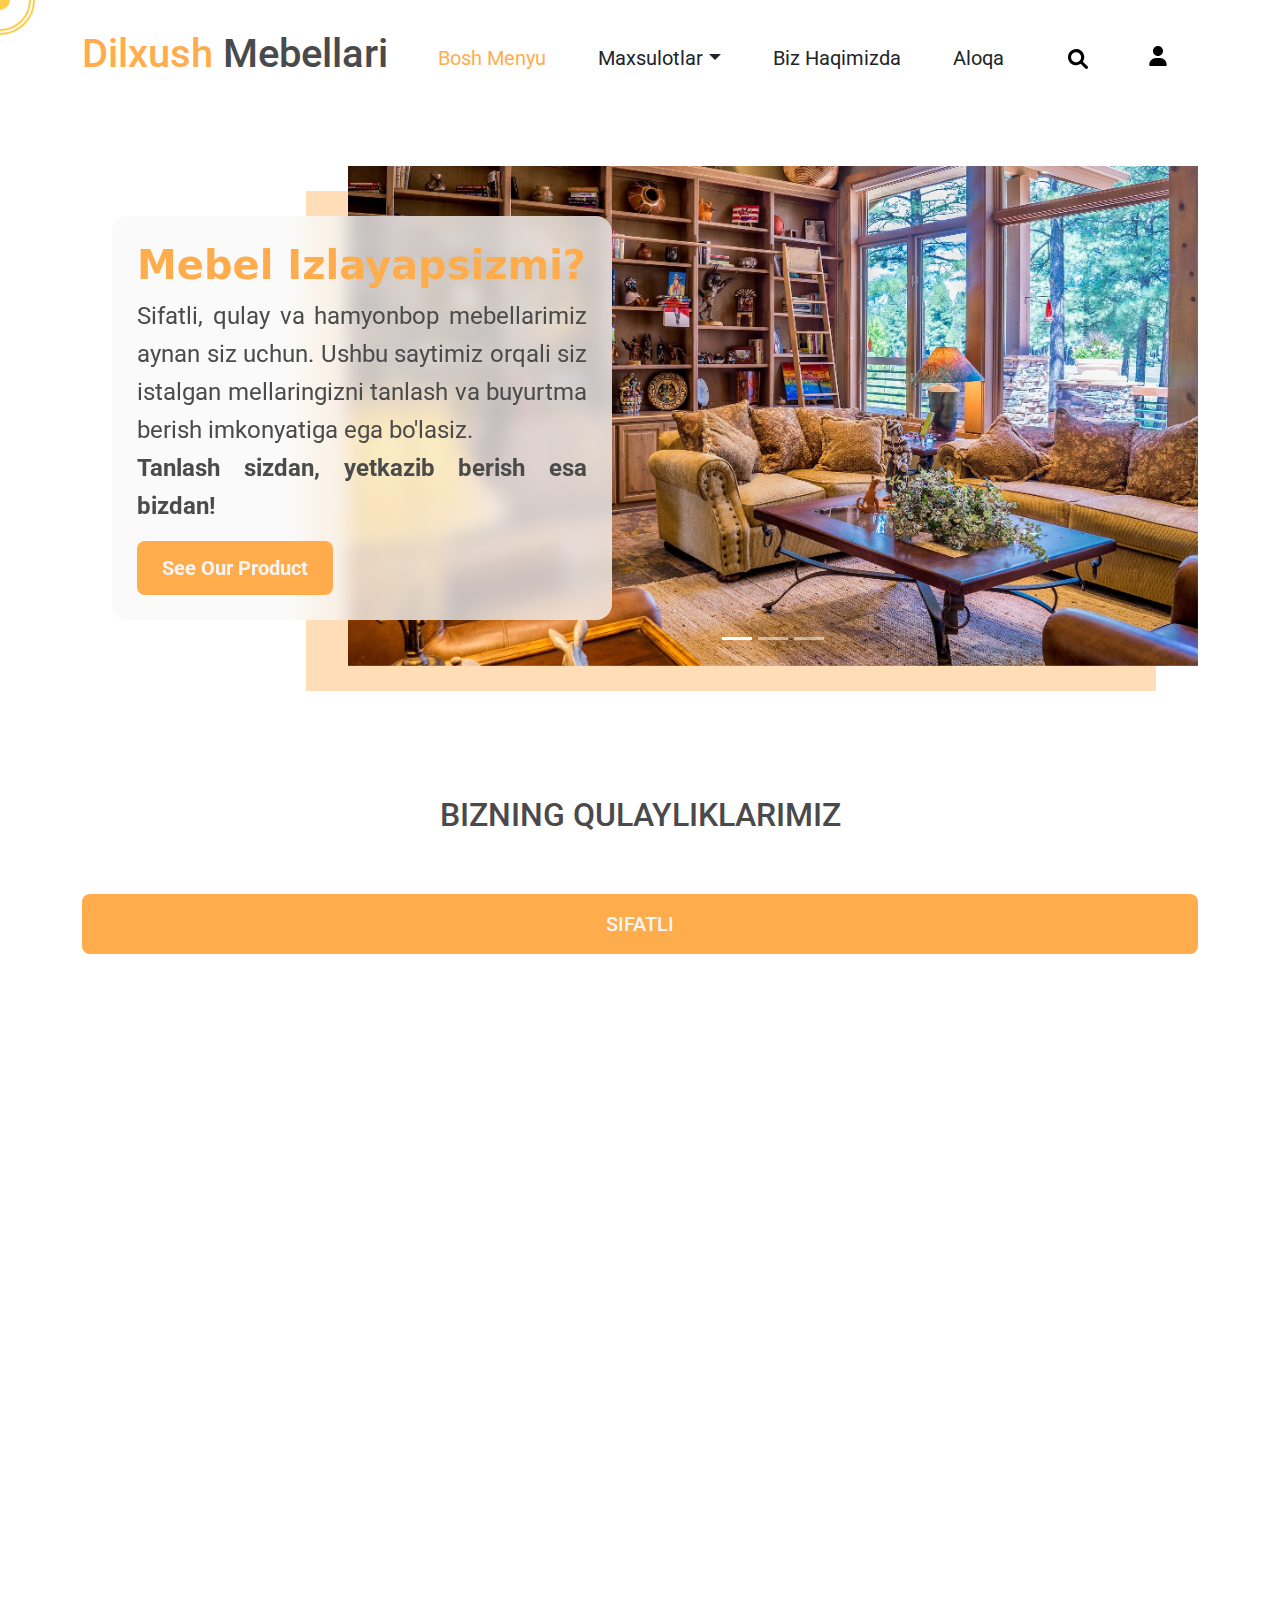
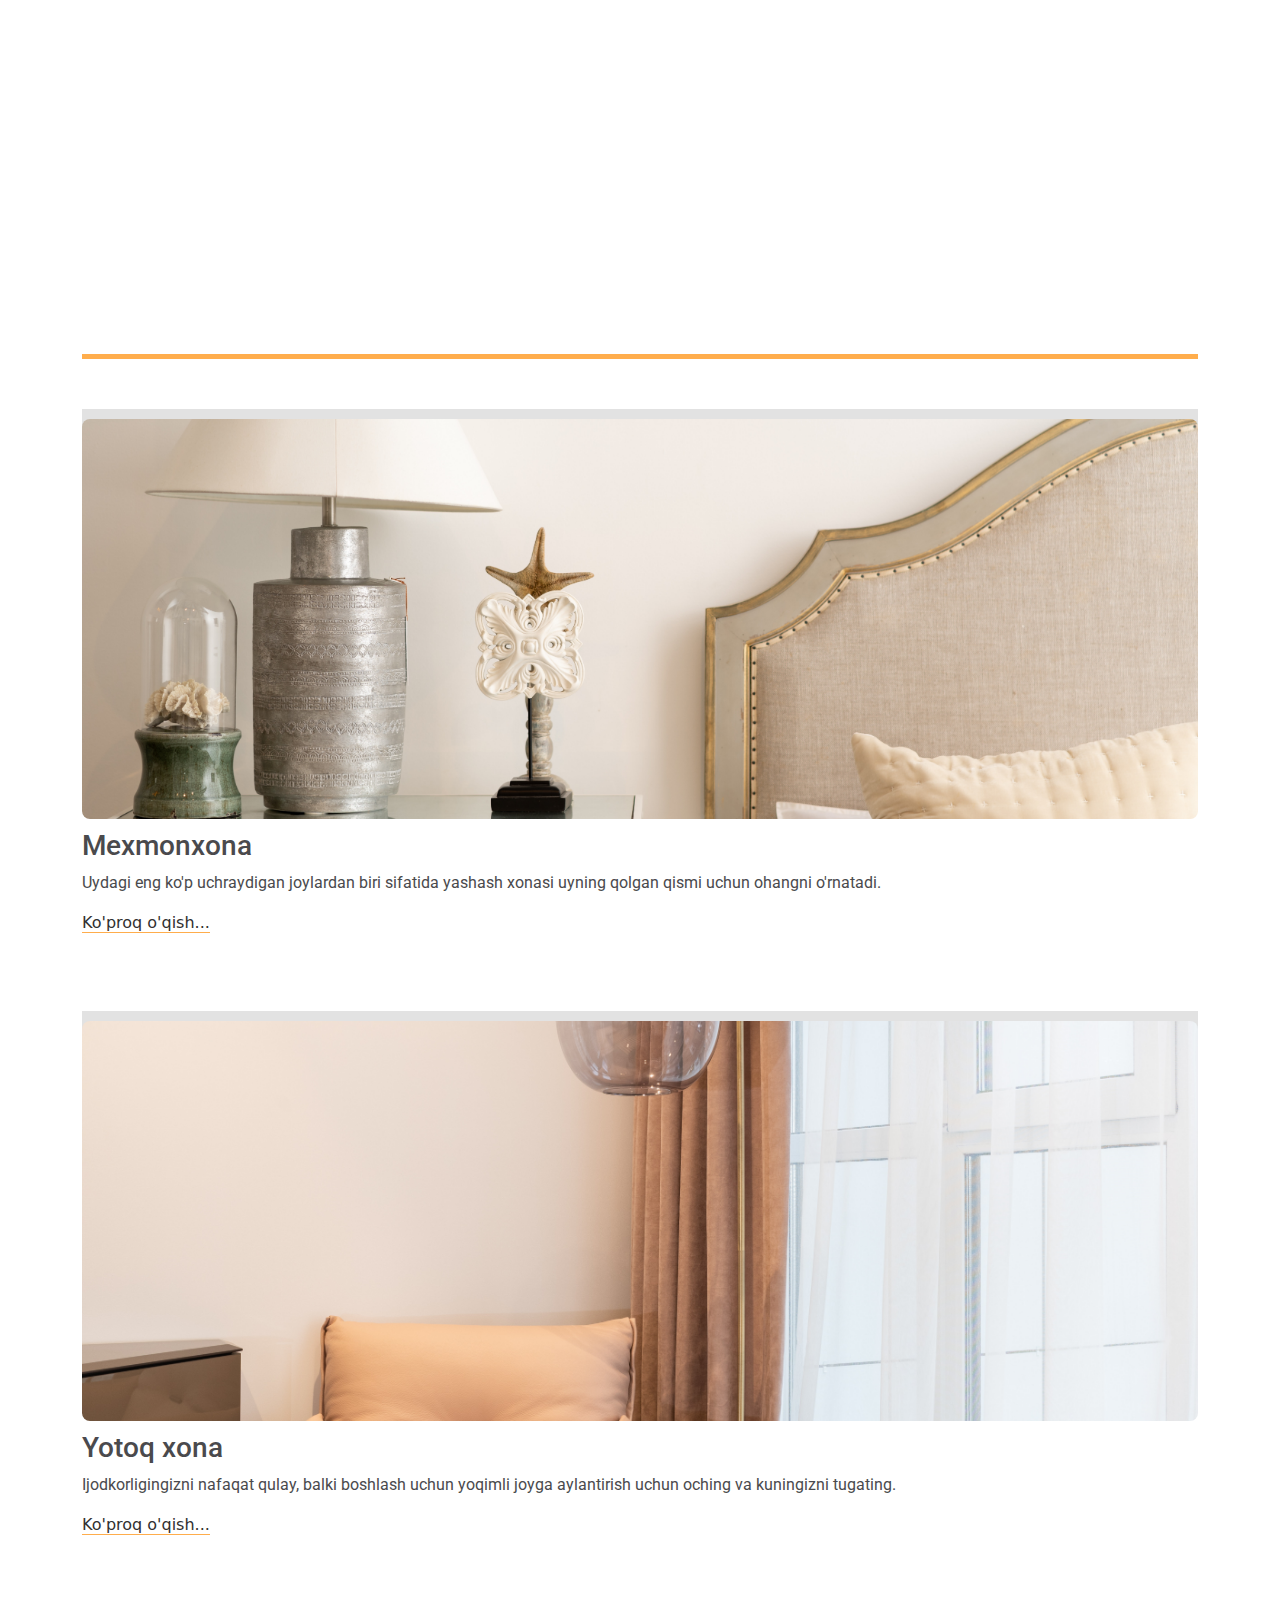
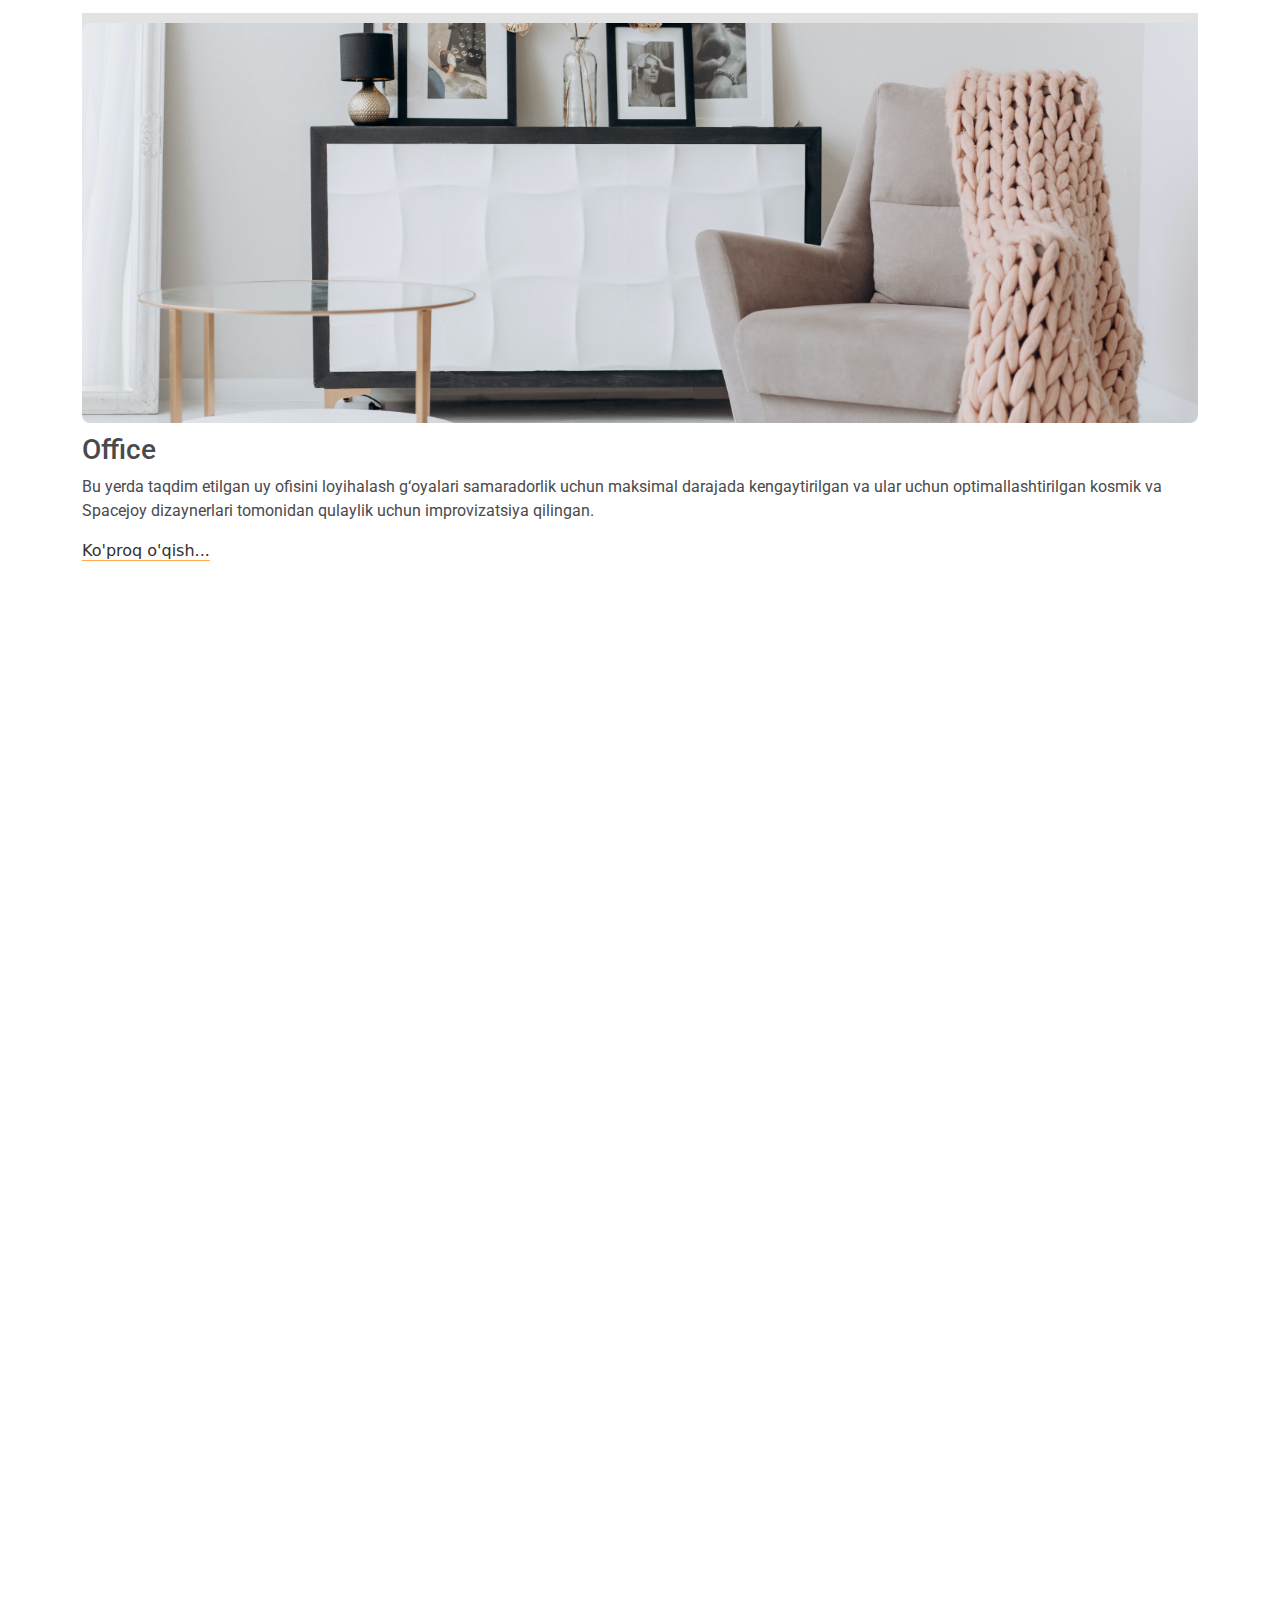
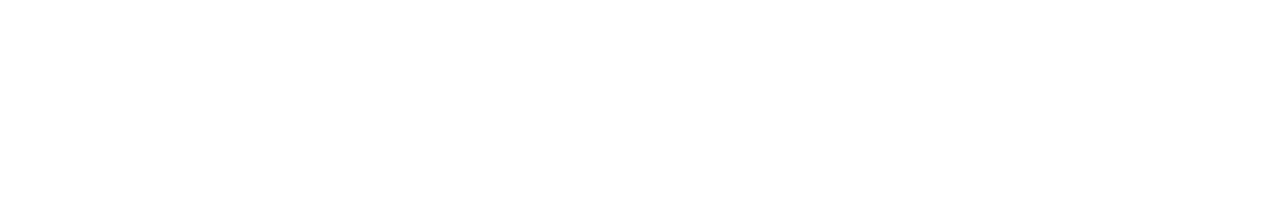
<file: index.html>
<!DOCTYPE html>
<html lang="en" translate="yes">

<head>
    <meta charset="UTF-8">
    <meta http-equiv="X-UA-Compatible" content="IE=edge">
    <meta name="viewport" content="width=device-width, initial-scale=1.0">
    <!-- MUALLIFLIK HUQUQI -->
    <meta name="author" content="AVANCODER & BSCODER">
    <!-- SAYT HAQIDA MA'LUMOT -->
    <meta name="description" content="uyingiz uchun premium turdagi mebellar! Arzon narxlarda...">
    <!-- KALIT SO'ZLAR (GOOGLEga qidiruv berganda manashu so'zlar orqali sayt chiqadi...) -->
    <meta name="keywords" content="mebellar,farniture,premium farnituries,arzon mebellar">
    <!-- SAYTNING TEMASI(Faqat telefonlar uchun ishlaydi!) -->
    <meta name="theme-color" content="#FFAD4C">
    <meta name="theme_color" content="#FFAD4C">
    <!-- FAVICON(SAYTNING LOGOSI) -->
    <link rel="shortcut icon" href="img/favicon.png" type="image/x-icon">

    <title>FARNITURE</title>
    <!-- CSS FILE -->
    <link rel="stylesheet" href="css/style.css">
    <!-- BOOTSTRAP 5 -->
    <link rel="stylesheet" href="css/bootstrap.min.css">
    <!-- ANIMATION-VIEW -->
    <link rel="stylesheet" href="animation/animate.css">
    <script src="animation/wow.min.js"></script>
    <script>
        new WOW().init();
    </script>

</head>

<body>

    <!-- Cursor-start -->

    <div class="cursor"></div>
    <div class="cursor2"></div>

    <!-- Cursor-end -->

    <div class="container container-sm">

        <!-- NAVBAR-START -->

        <nav class="nav d-flex align-items-center justify-content-between">
            <div class="logo navbar-brand">
                <a href="index.html">
                    <h1><span>Dilxush</span> Mebellari</h1>
                </a>
            </div>

            <ul class="nav">
                <li class="nav-item"><a class="actived nav-link" href="index.html">Bosh Menyu</a></li>
                <li class="nav-item dropdown"><a class="nav-link text-dark dropdown-toggle" id="dropdownMenuButton1"
                        data-bs-toggle="dropdown" aria-expanded="false" href="#">Maxsulotlar</a>
                    <ul class="dropdown-menu">
                        <li><a class="dropdown-item" href="products/index.html#bads">Oshxona</a></li>
                        <li><a class="dropdown-item" href="products/index.html#chairs">Yotoqxona</a></li>
                        <li><a class="dropdown-item" href="products/index.html#lights">Mehmonxona</a></li>
                        <li><a class="dropdown-item" href="products/index.html#sofas">Office</a></li>
                    </ul>
                </li>
                <li class="nav-item"><a class="nav-link text-dark" href="about.html">Biz haqimizda</a></li>
                <li class="nav-item"><a class="nav-link text-dark" href="contact.html">Aloqa</a></li>
            </ul>

            <div class="icons d-flex">
                <a href="products/index.html"><img id="search" src="img/icons/search-icon.svg" alt="search"></a>
                <img id="user" src="img/icons/user-icon.svg" alt="user">
                <img id="mobileMenu" src="img/icons/menu.ico" alt="menu">
            </div>

        </nav>

        <!-- NAVBAR-END -->

        <!-- MOBILE-MENU-START -->

        <ul id="mobileMenu-list">
            <li><a class="actived" href="index.html">Bosh Menyu</a></li>

            <li class="dropdown"><a class="text-dark dropdown-toggle" id="dropdownMenuButton1" data-bs-toggle="dropdown"
                    aria-expanded="false" href="#">Maxsulotlar</a>
                <ul class="dropdown-menu">
                    <li><a class="dropdown-item" href="products/index.html">Oshxona</a></li>
                    <li><a class="dropdown-item" href="products/index.html">Yotoqxona</a></li>
                    <li><a class="dropdown-item" href="products/index.html">Mehmonxona</a></li>
                    <li><a class="dropdown-item" href="products/index.html">Office</a></li>
                </ul>
            </li>

            <li><a href="about.html">Biz Haqimizda</a></li>
            <li><a href="contact.html">Aloqa</a></li>
        </ul>

        <!-- MOBILE-MENU-END -->

        <!-- HOME-SECTION-START -->

        <section id="home">



            <div class="home-text wow animate__animated animate__backInLeft" data-wow-duration="2s">
                <h1>Mebel Izlayapsizmi?</h1>
                <p>Sifatli, qulay va hamyonbop mebellarimiz aynan siz uchun. Ushbu saytimiz orqali siz istalgan
                    mellaringizni tanlash va buyurtma berish imkonyatiga ega bo'lasiz. <br> <b>Tanlash sizdan, yetkazib berish esa bizdan!</b> </p>
                <button class="btn-global">See Our Product</button>
            </div>

            <div class="home-img wow animate__animated animate__bounceInRight" data-wow-duration="1s">

                <div id="carouselExampleIndicators" class="carousel slide" data-bs-ride="carousel">

                    <div class="square"></div>

                    <div class="carousel-indicators">
                        <button type="button" data-bs-target="#carouselExampleIndicators" data-bs-slide-to="0"
                            class="active" aria-current="true" aria-label="Slide 1"></button>
                        <button type="button" data-bs-target="#carouselExampleIndicators" data-bs-slide-to="1"
                            aria-label="Slide 2"></button>
                        <button type="button" data-bs-target="#carouselExampleIndicators" data-bs-slide-to="2"
                            aria-label="Slide 3"></button>

                    </div>
                    <div class="carousel-inner">
                        <div class="carousel-item active">
                            <img src="img/main-img-slide-2.jpg" class="d-block w-100" alt="...">
                        </div>
                        <div class="carousel-item">
                            <img src="img/main-img-slide-1.jpg" class="d-block w-100" alt="...">
                        </div>
                        <div class="carousel-item">
                            <img src="img/main-img-slide-3.jpg" class="d-block w-100" alt="...">
                        </div>

                    </div>



                </div>

            </div>

        </section>

        <!-- HOME-SECTION-END -->

        <!-- QUALITY-SECTION-START-->

        <section id="quality">

            <h2>BIZNING QULAYLIKLARIMIZ</h2>

            <div class="row">

                <div class="col-xxl-3 col-12 wow animate__animated animate__fadeInTopLeft">
                    <h3>SIFATLI</h3>
                </div>

                <div class="col-xxl-3 col-12 wow animate__animated animate__fadeInTopLeft">
                    <h3>HAMYONBOB</h3>
                </div>

                <div class="col-xxl-3 col-12 wow animate__animated animate__fadeInTopRight">
                    <h3>KAFOLATLI</h3>
                </div>

                <div class="col-xxl-3 col-12 wow animate__animated animate__fadeInTopRight">
                    <h3>CHEGIRMALI NARXLAR</h3>
                </div>

            </div>

        </section>

        <!-- QUALITY-SECTION-END -->


        <!-- CATEGORY-SECTION-START -->

        <section id="category">

            <div class="global wow animate__animated animate__zoomInLeft">
                <h1>Biz sizga taqdim etadigan ba'zi interyerlar</h1>
                <img src="img/category-main.jpg" alt="):">
            </div>

            <div class="line"></div>

            <div class="category">
                <div class="category-item">
                    <div class="img">
                        <img src="img/category/1.jpg" alt="):">
                    </div>
                    <div class="text">
                        <h3>Mexmonxona</h3>
                        <p>Uydagi eng ko'p uchraydigan joylardan biri sifatida yashash xonasi uyning qolgan qismi uchun
                            ohangni o'rnatadi.</p>
                        <a href="#">Ko'proq o'qish...</a>
                    </div>
                </div>

                <div class="category-item">
                    <div class="img">
                        <img src="img/category/2.jpg" alt="):">
                    </div>
                    <div class="text">
                        <h3>Yotoq xona</h3>
                        <p> Ijodkorligingizni nafaqat qulay, balki boshlash uchun yoqimli joyga aylantirish uchun oching
                            va kuningizni tugating. </p>
                        <a href="#">Ko'proq o'qish...</a>
                    </div>
                </div>

                <div class="category-item">
                    <div class="img">
                        <img src="img/category/3.jpg" alt="):">
                    </div>
                    <div class="text">
                        <h3>Office</h3>
                        <p>Bu yerda taqdim etilgan uy ofisini loyihalash g‘oyalari samaradorlik uchun maksimal darajada
                            kengaytirilgan va ular uchun optimallashtirilgan
                            kosmik va Spacejoy dizaynerlari tomonidan qulaylik uchun improvizatsiya qilingan.</p>
                        <a href="#">Ko'proq o'qish...</a>
                    </div>
                </div>


            </div>

        </section>

        <!-- CATEGORY-SECTION-END -->


        <!-- PRODUCT-SECTION-START -->

        <section id="product">

            <div class="ctg wow animate__animated animate__zoomInUp">
                <h1>Maxsulotlar</h1>

                <div class="product-nav">
                    <a class="product-actived" href="products/index.html#all">All</a>
                    <a href="products/index.html#bads">Bad</a>
                    <a href="products/index.html#chairs">Chair</a>
                    <a href="products/index.html#lights">Light</a>
                    <a href="products/index.html#sofas">Sofa</a>
                </div>
            </div>

            <div class="products">

                <div class="cards wow animate__animated animate__zoomIn">
                    <span class="clas">Sofa</span>

                    <div class="name">
                        <h2>Glossy Cube</h2>
                    </div>

                    <div class="img">
                        <img src="products/products-img/mexmonxona/1.jpg" alt="):">
                    </div>

                    <span class="rp">
                        Rp 400.000
                    </span>
                    <div class="plus">
                        <img src="img/icons/cart-plus.svg" alt="):">
                    </div>
                </div>

                <div class="cards wow animate__animated animate__zoomIn">
                    <span class="clas">Sofa</span>

                    <div class="name">
                        <h2>Glossy Cube</h2>
                    </div>

                    <div class="img">
                        <img src="products/products-img/office/1.jpg" alt="):">
                    </div>

                    <span class="rp">
                        Rp 400.000
                    </span>
                    <div class="plus">
                        <img src="img/icons/cart-plus.svg" alt="):">
                    </div>
                </div>

                <div class="cards wow animate__animated animate__zoomIn">
                    <span class="clas">Sofa</span>

                    <div class="name">
                        <h2>Glossy Cube</h2>
                    </div>

                    <div class="img">
                        <img src="products/products-img/oshxona/1.jpg" alt="):">
                    </div>

                    <span class="rp">
                        Rp 400.000
                    </span>
                    <div class="plus">
                        <img src="img/icons/cart-plus.svg" alt="):">
                    </div>
                </div>






                <div class="cards wow animate__animated animate__zoomIn">
                    <span class="clas">Sofa</span>

                    <div class="name">
                        <h2>Glossy Cube</h2>
                    </div>

                    <div class="img">
                        <img src="products/products-img/yotoqxona/1.jpg" alt="):">
                    </div>

                    <span class="rp">
                        Rp 400.000
                    </span>
                    <div class="plus">
                        <img src="img/icons/cart-plus.svg" alt="):">
                    </div>
                </div>



            </div>

        </section>

        <!-- PRODUCT-SECTION-END -->


        <!-- FOOTER-START -->

        <footer class="wow animate__animated animate__fadeInUpBig">

            <div class="main">

                <div class="main-text">
                    <h1>Biz haqimizda so'nggi yangiliklarni olish uchun obuna bo'ling</h1>
                    <p>Biz sizga gazetamizga obuna bo'lishni tavsiya qildik, biz haqimizda kundalik yangiliklarni olish
                        uchun elektron pochtangizni kiriting</p>
                </div>

                <form class="main-input">
                    <input type="email" placeholder="Enter you email" required>
                    <button class="btn-global">A'zo Bo'lish</button>
                </form>

            </div>

            <div class="footer">
                <div class="text">
                    <h3>DESIGNED & CODED BY AVANCODER</h3>
                    <p>© 2022. All rights reserved</p>
                </div>
                <div class="links">
                    <a href="about.html">Biz Haqimizda</a>
                    <a href="#">Partnership</a>
                    <a href="#">Privacy Police</a>
                </div>
            </div>

        </footer>

        <!-- FOOTER-END -->

    </div>

    <!-- javascript -->
    <script src="js/jquery-3.6.0.min.js"></script>
    <script src="js/script.js"></script>
    <script src="js/bootstrap.bundle.min.js"></script>
</body>

</html>
</file>
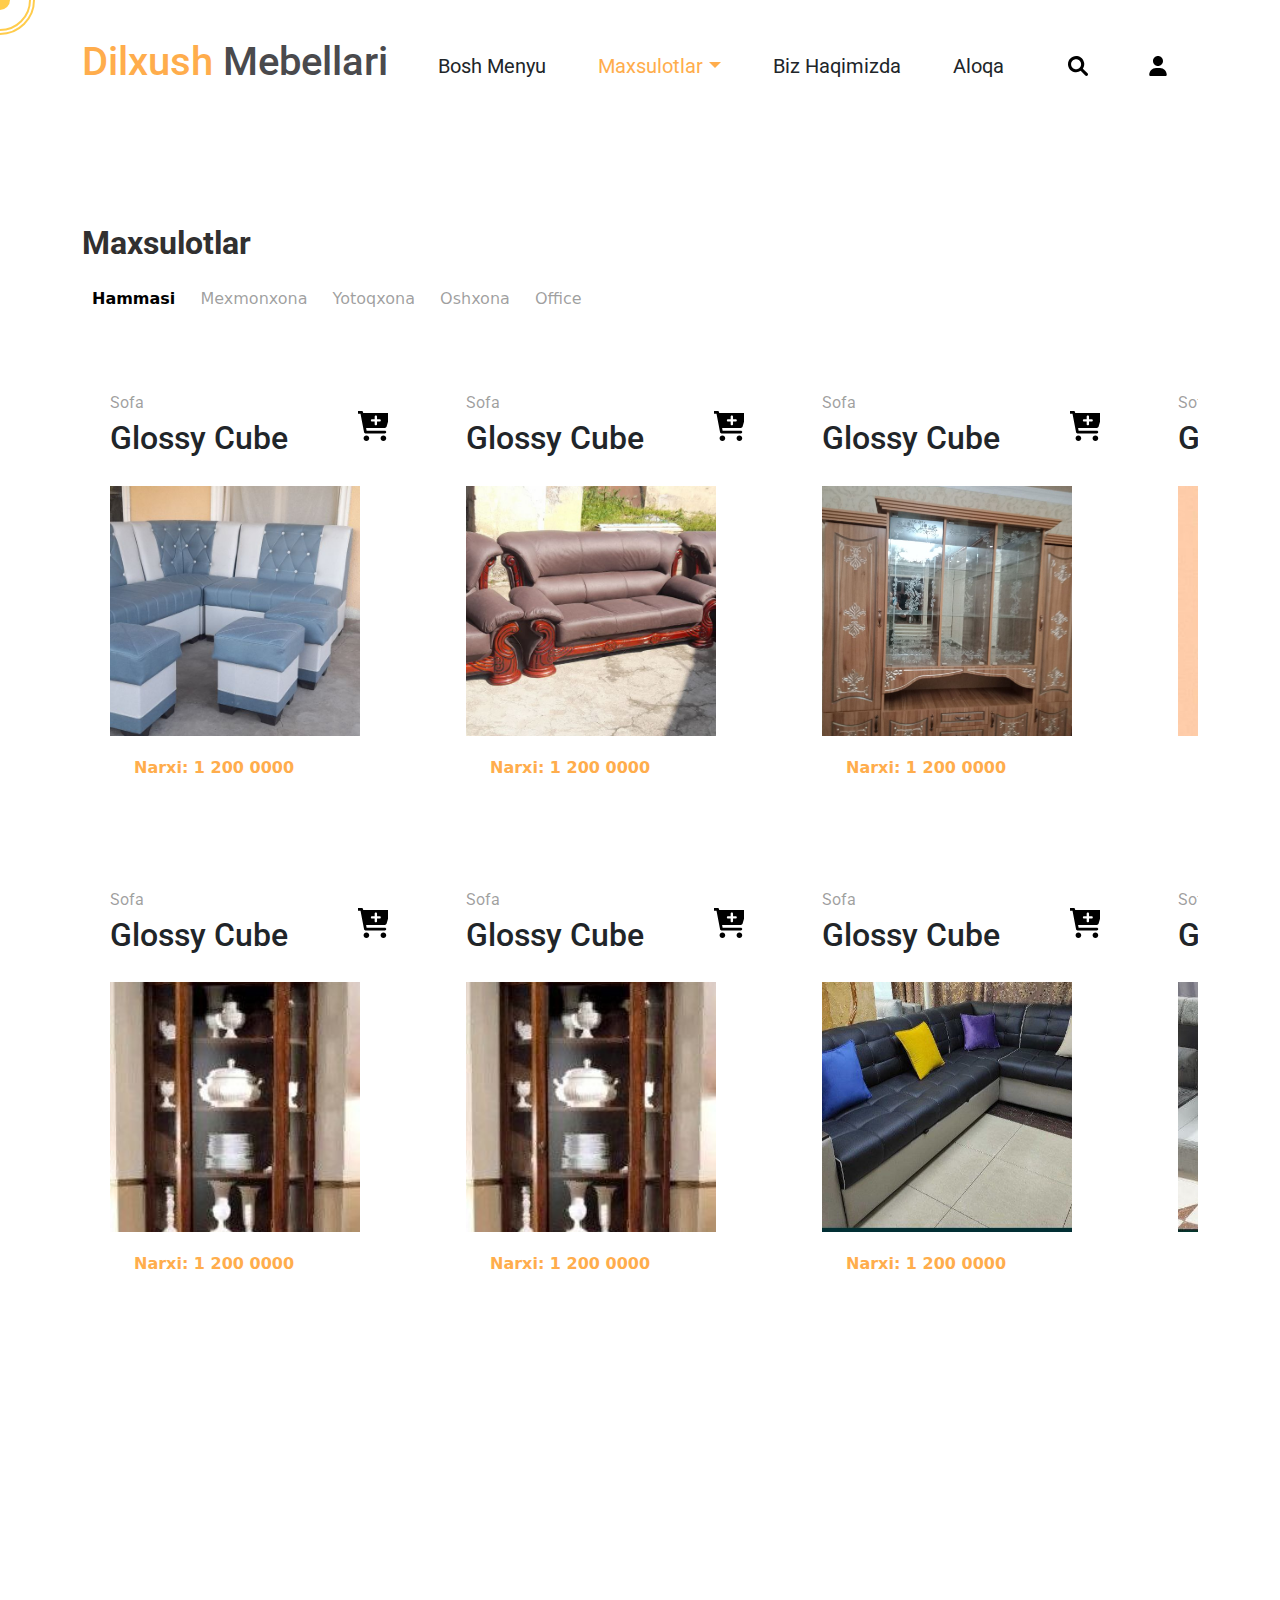
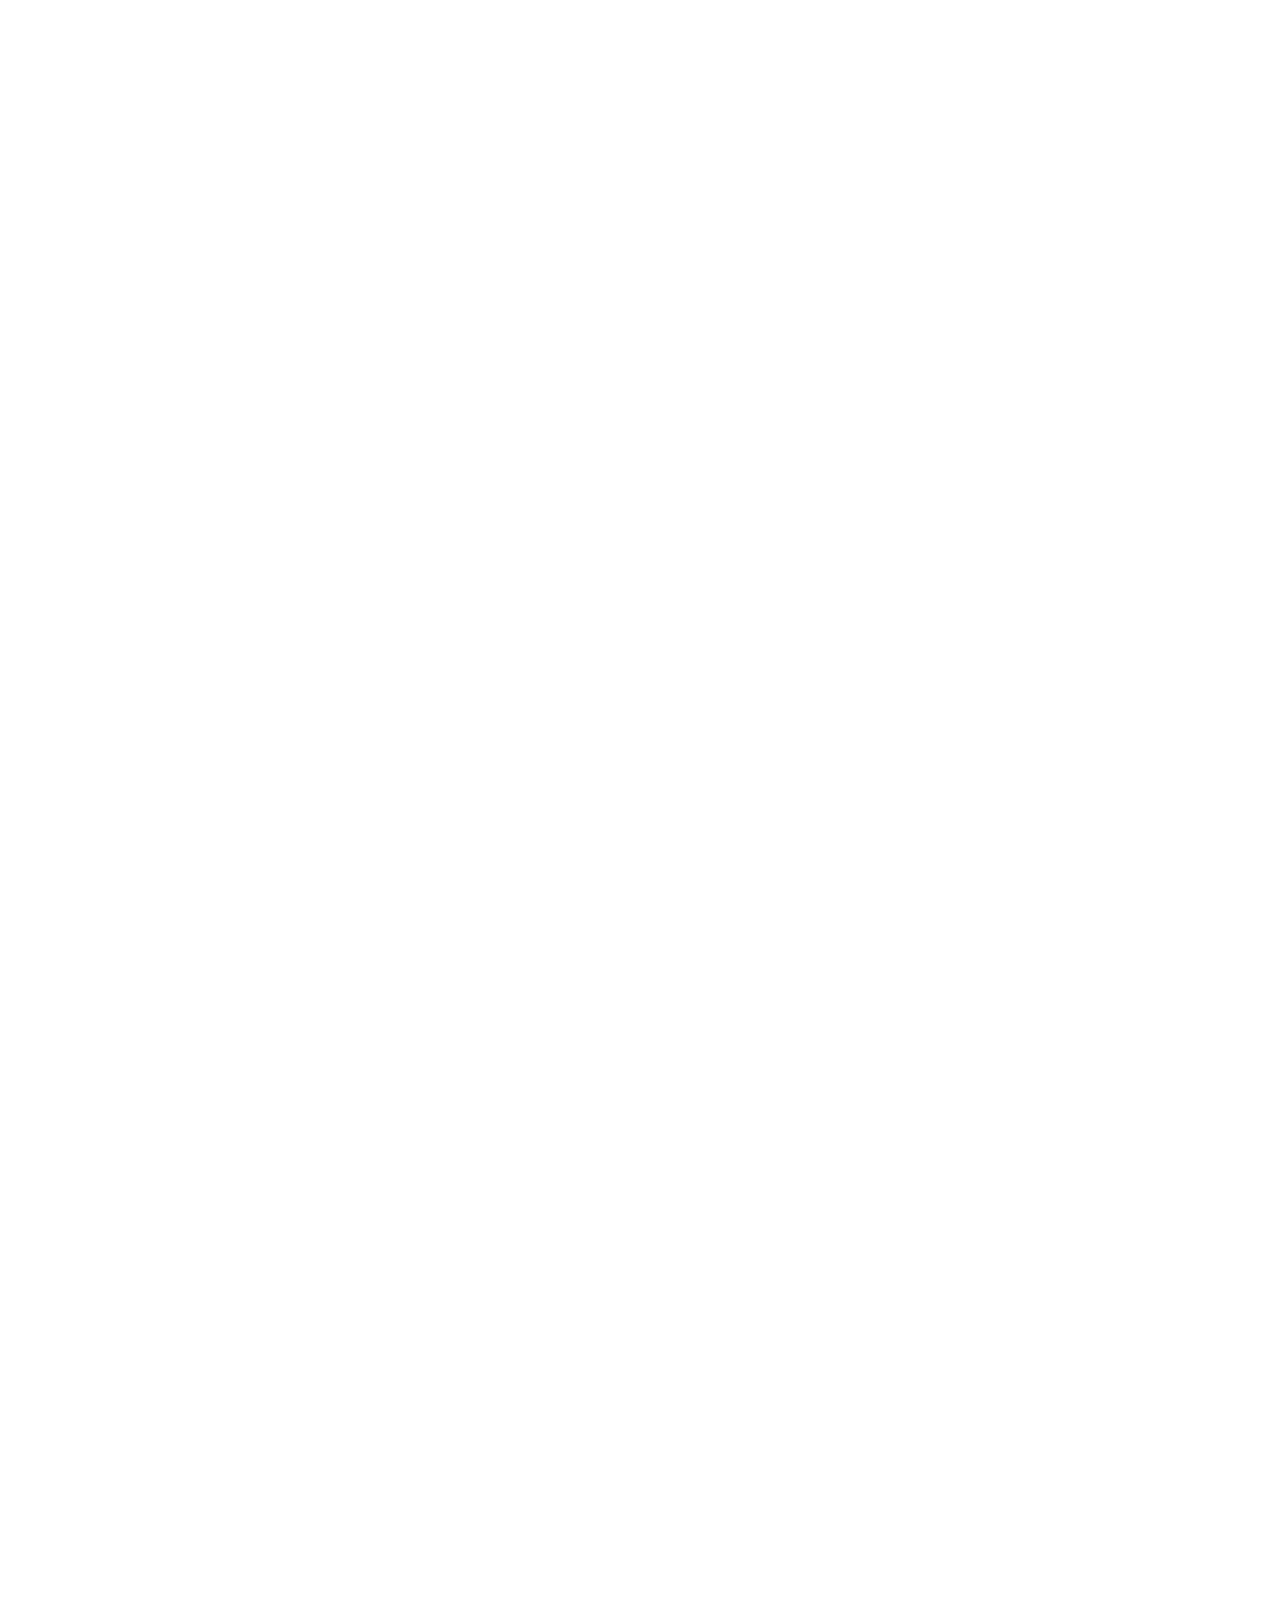
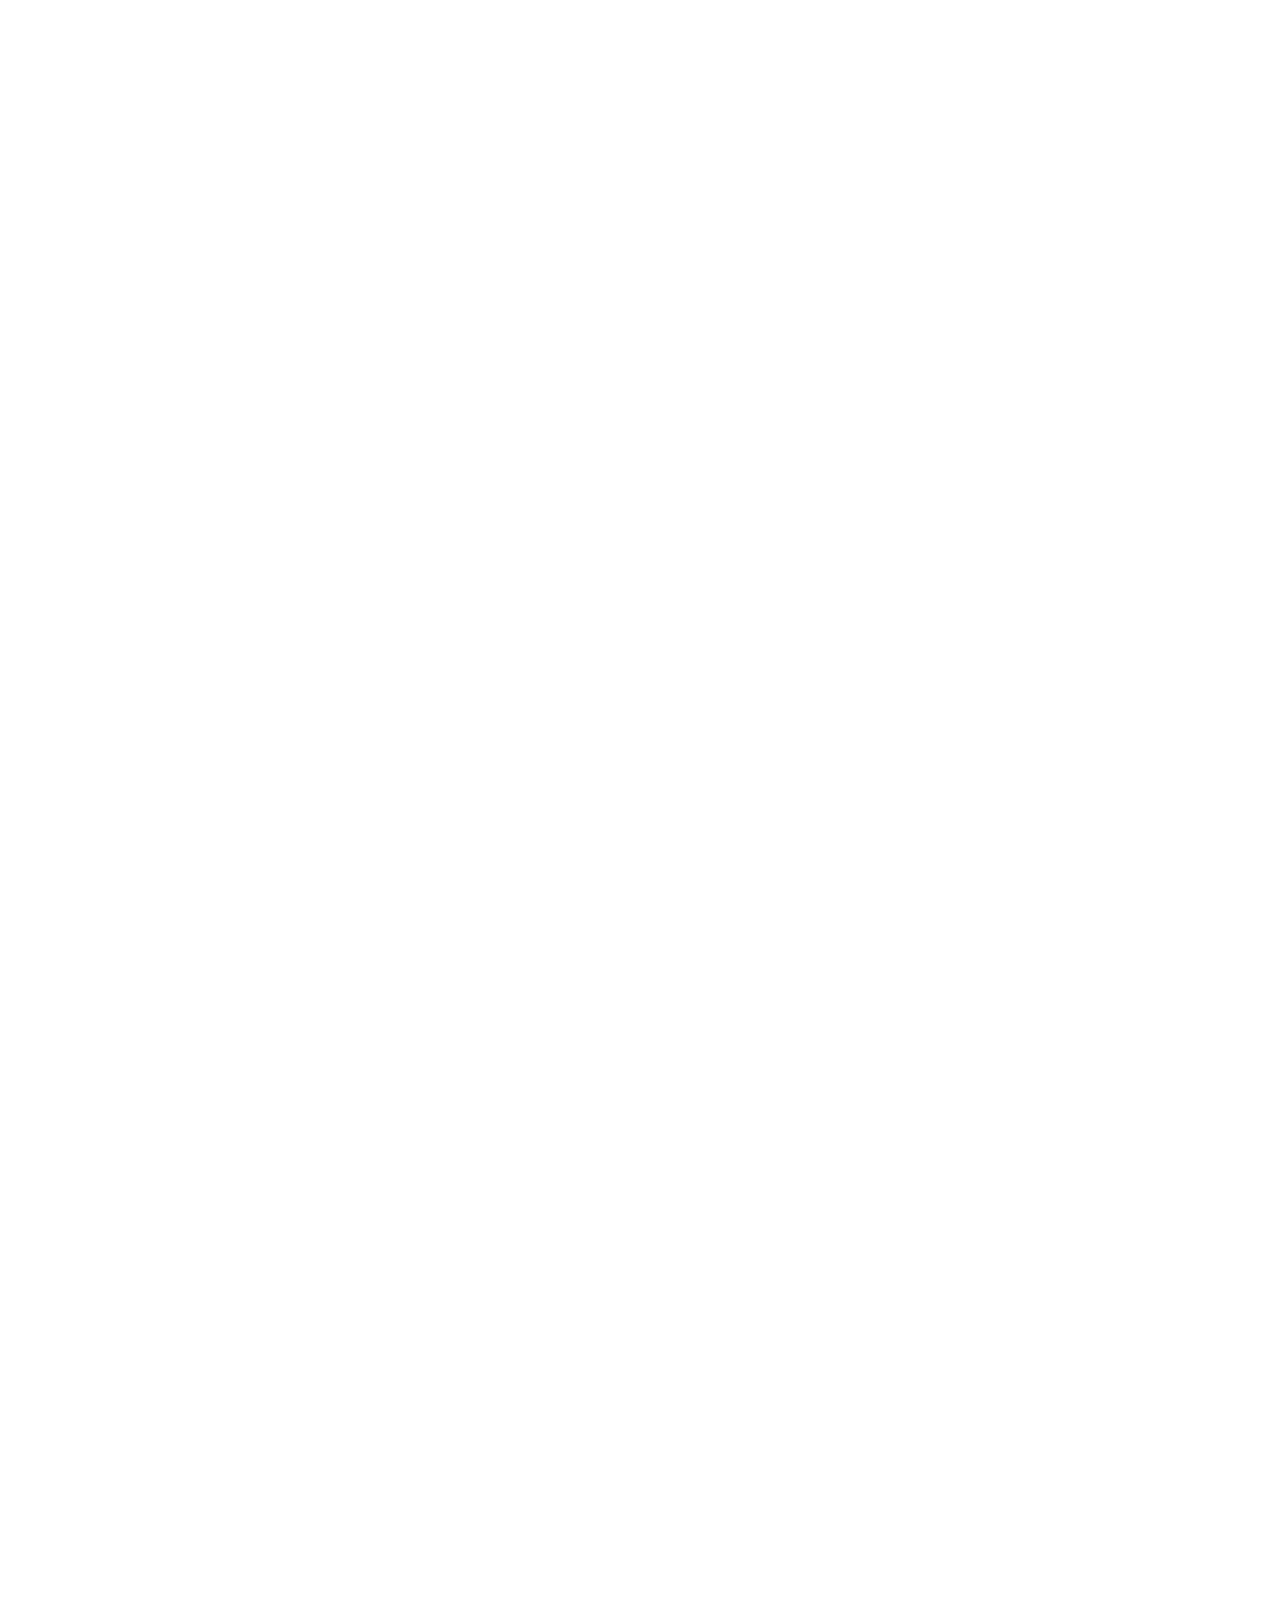
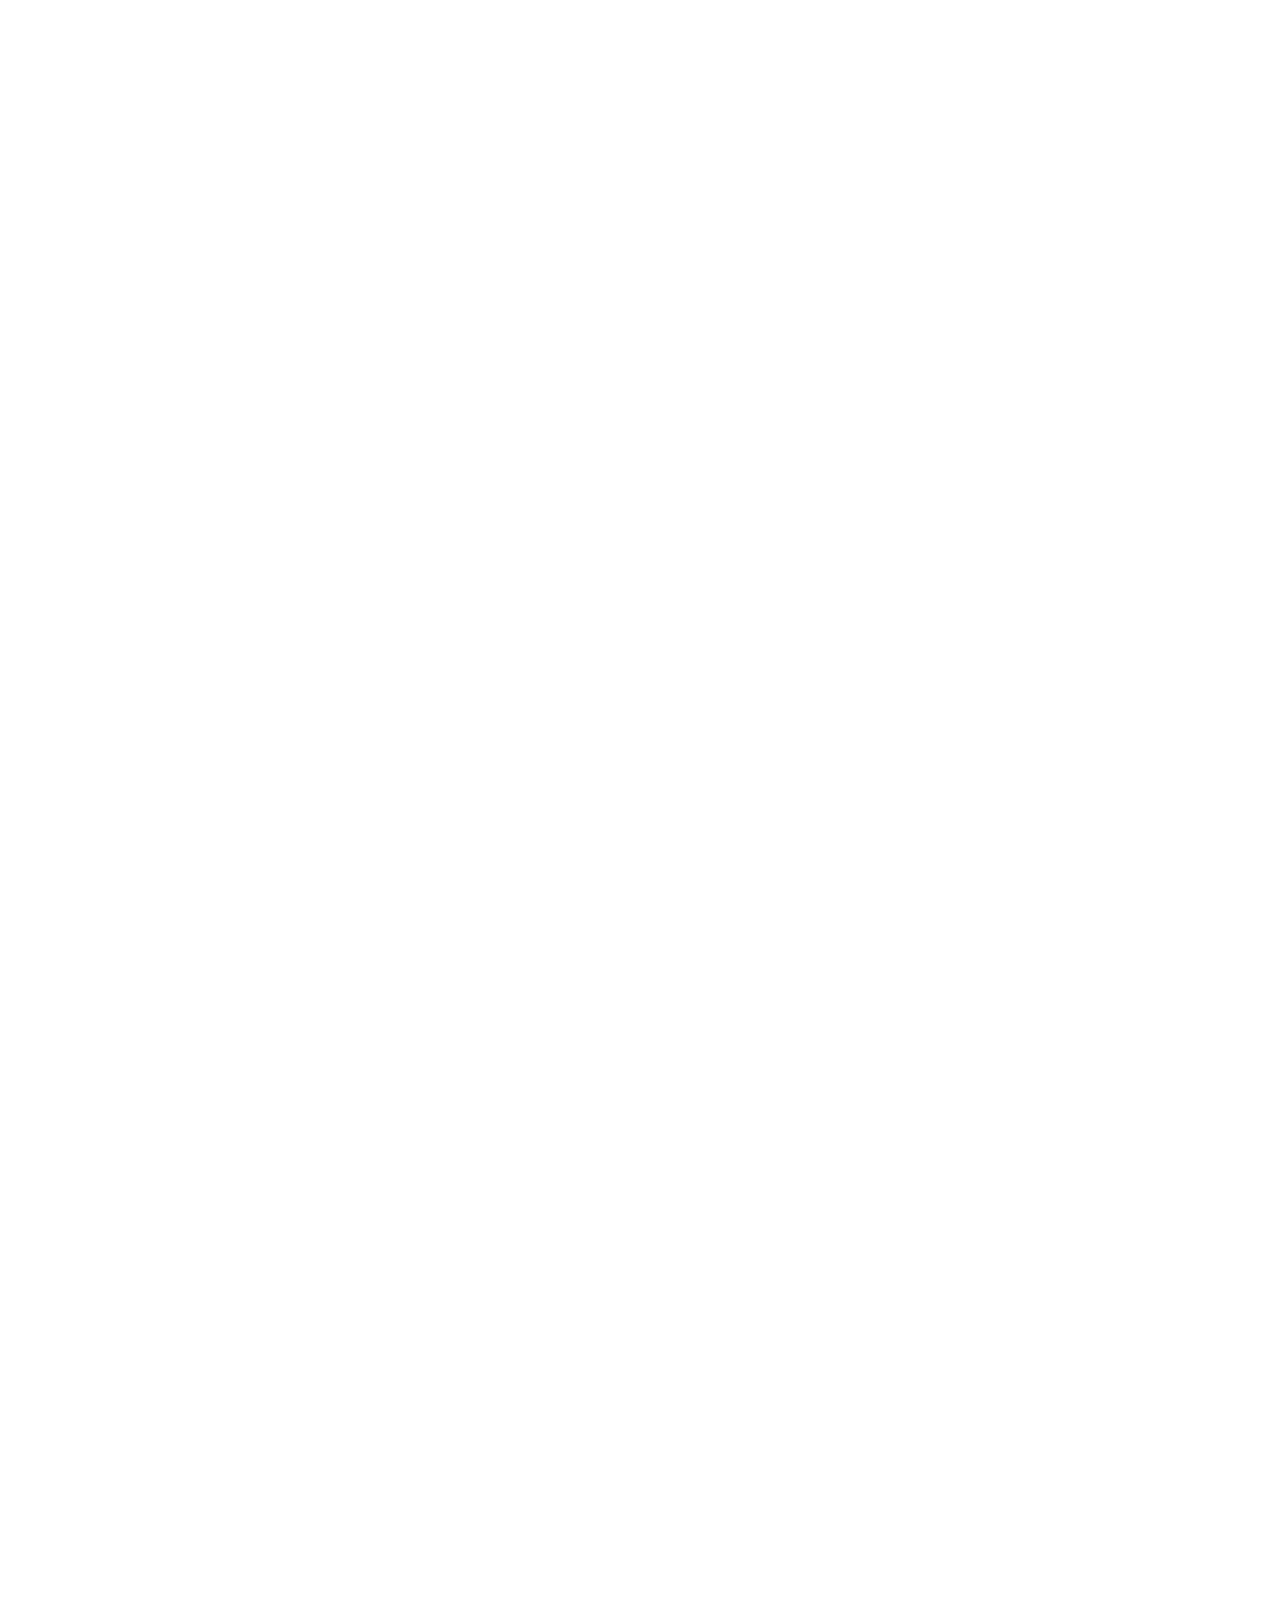
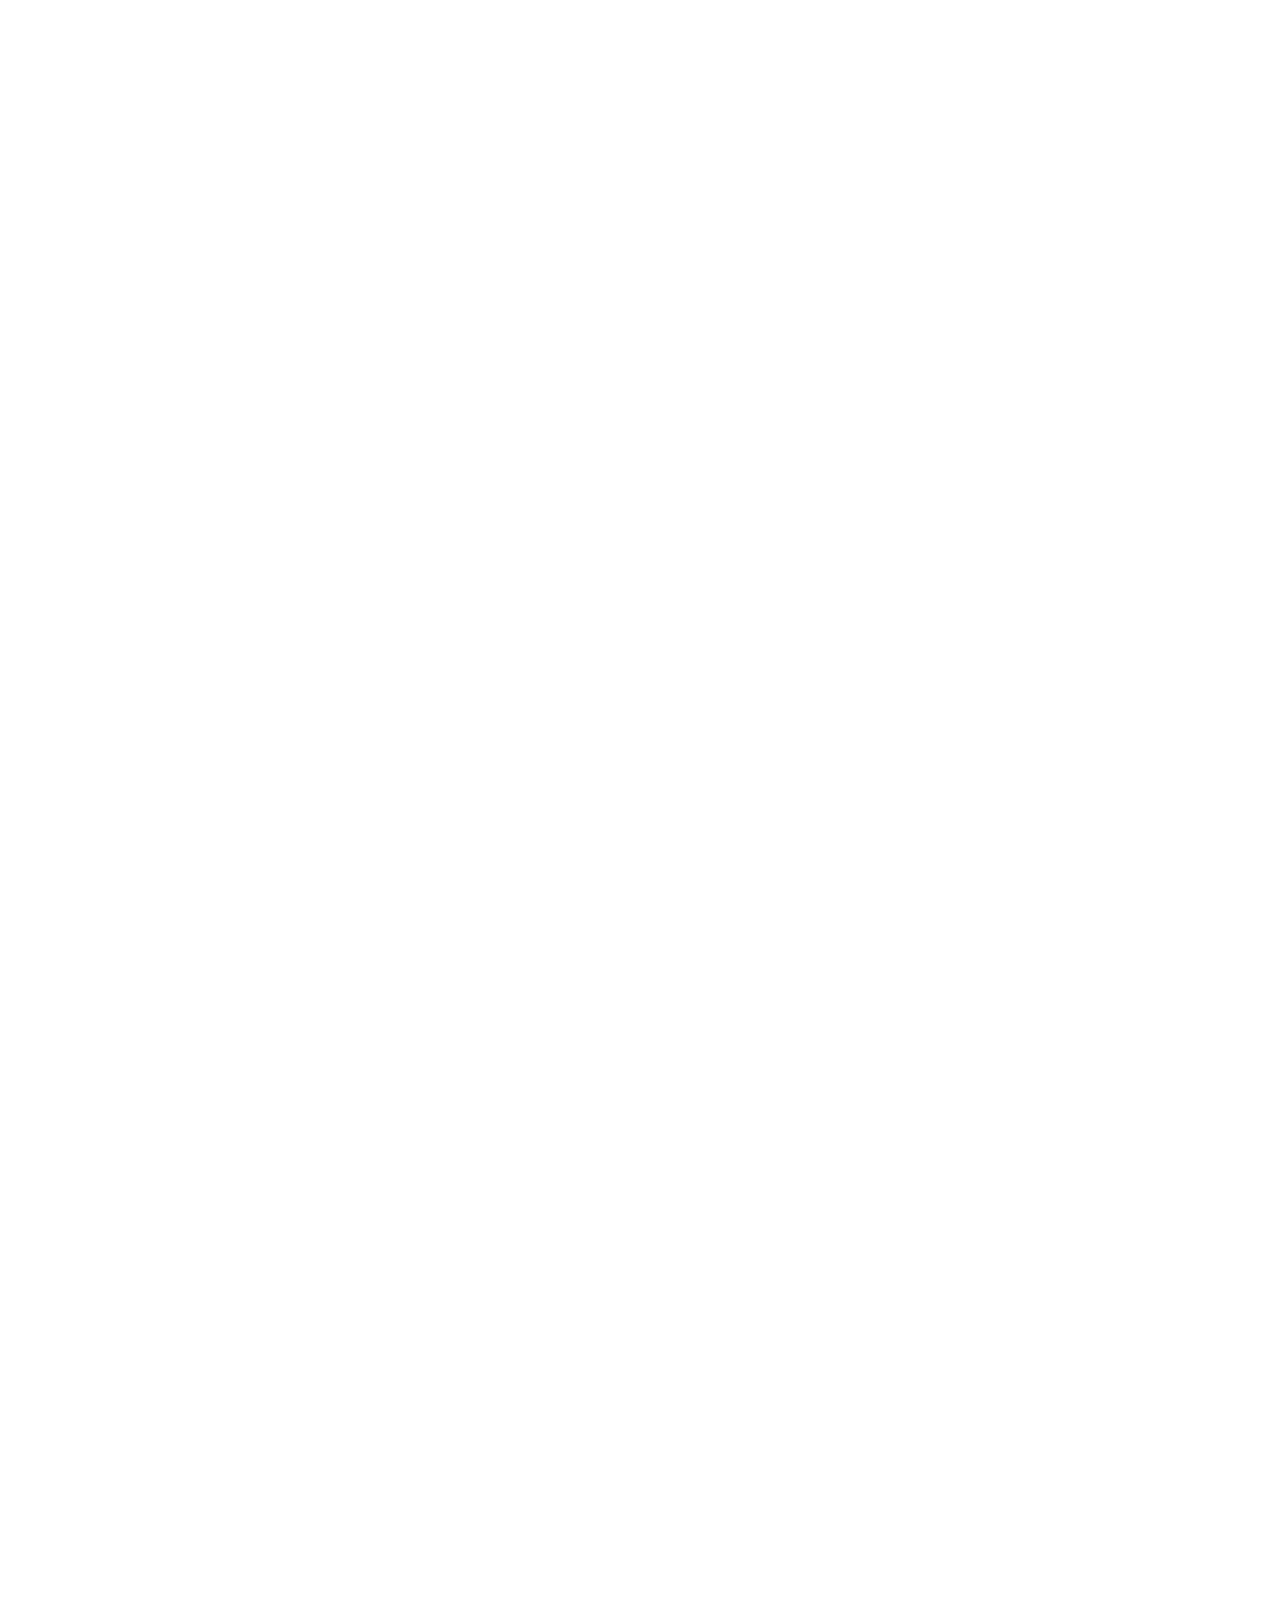
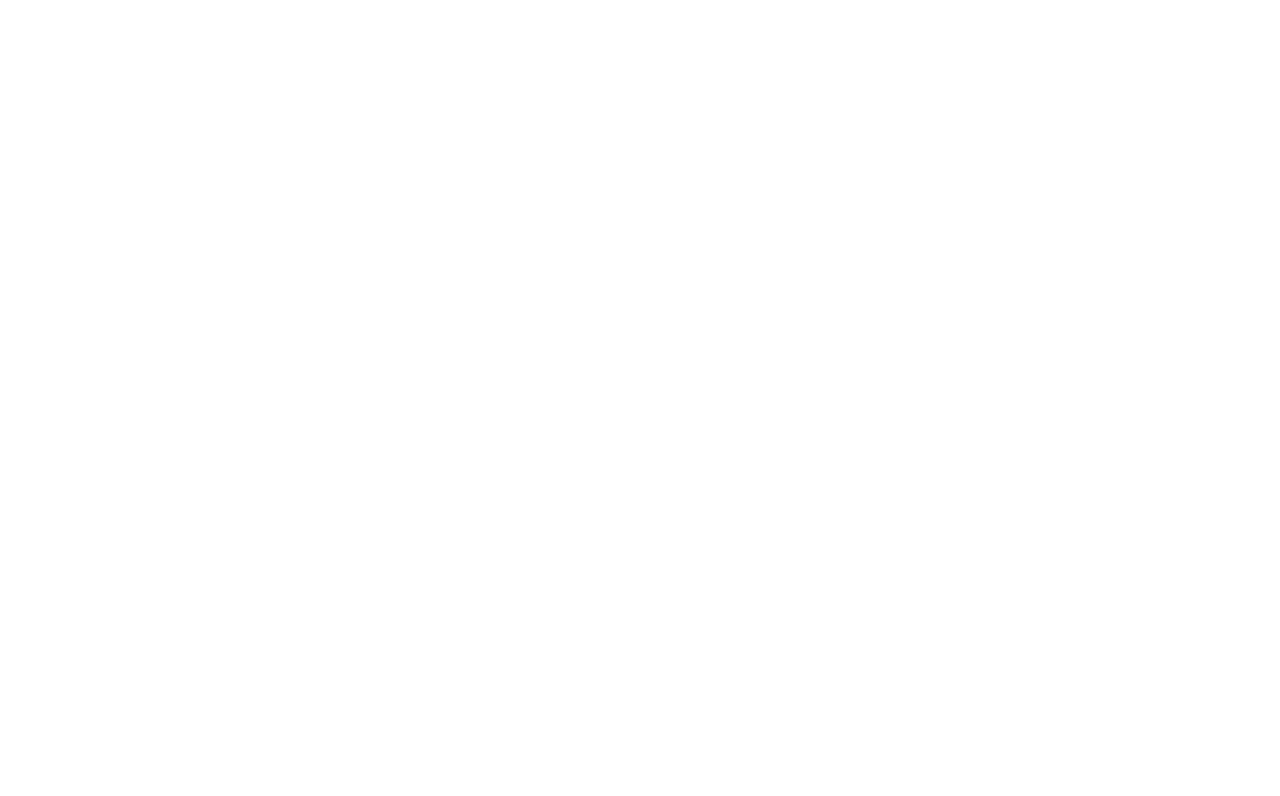
<file: products/index.html>
<!DOCTYPE html>
<html lang="en" translate="yes">

<head>
    <meta charset="UTF-8">
    <meta http-equiv="X-UA-Compatible" content="IE=edge">
    <meta name="viewport" content="width=device-width, initial-scale=1.0">
    <!-- MUALLIFLIK HUQUQI -->
    <meta name="author" content="AVANCODER & BSCODER">
    <!-- SAYT HAQIDA MA'LUMOT -->
    <meta name="description" content="uyingiz uchun premium turdagi mebellar! Arzon narxlarda...">
    <!-- KALIT SO'ZLAR (GOOGLEga qidiruv berganda manashu so'zlar orqali sayt chiqadi...) -->
    <meta name="keywords" content="mebellar,farniture,premium farnituries,arzon mebellar">
    <!-- SAYTNING TEMASI(Faqat telefonlar uchun ishlaydi!) -->
    <meta name="theme-color" content="#FFAD4C">
    <meta name="theme_color" content="#FFAD4C">
    <!-- FAVICON(SAYTNING LOGOSI) -->
    <link rel="shortcut icon" href="../img/favicon.png" type="image/x-icon">

    <title>PRODUCTS</title>
    <!-- CSS FILE -->
    <link rel="stylesheet" href="../css/style.css">
    <!-- BOOTSTRAP 5 -->
    <link rel="stylesheet" href="../css/bootstrap.min.css">
      <!-- ANIMATION-VIEW -->
      <link rel="stylesheet" href="../animation/animate.css">
      

    <style>
        #product{
            margin-top: 100px !important;
        }
    </style>
</head>

<body>

      <!-- Cursor-start -->

      <div class="cursor"></div>
      <div class="cursor2"></div>
  
      <!-- Cursor-end -->

<h1 style="justify-content: center; text-align: center; align-items: center;"></h1>

    <div class="container container-sm">

        <!-- NAVBAR-START -->

        <nav class="nav d-flex align-items-center justify-content-between">
            <div class="logo navbar-brand">
               <a href="../index.html"><h1><span>Dilxush</span> Mebellari</h1></a>
            </div>

            <ul class="nav">
                <li class="nav-item"><a class="nav-link text-dark" href="../index.html">Bosh Menyu</a></li>
                <li class="nav-item dropdown"><a  class="actived nav-link dropdown-toggle" id="dropdownMenuButton1"
                        data-bs-toggle="dropdown" aria-expanded="false" href="#">Maxsulotlar</a>
                    <ul class="dropdown-menu">
                        <li><a class="dropdown-item" href="#">Oshxona</a></li>
                        <li><a class="dropdown-item" href="#">Yotoqxona</a></li>
                        <li><a class="dropdown-item" href="#">Mehmonxona</a></li>
                        <li><a class="dropdown-item" href="#">Office</a></li>
                    </ul>
                </li>
                <li class="nav-item"><a class="nav-link text-dark" href="../about.html">Biz Haqimizda</a></li>
                <li class="nav-item"><a class="nav-link text-dark" href="../contact.html">Aloqa</a></li>
            </ul>

            <div class="icons d-flex">
                <img id="searchShow" src="../img/icons/search-icon.svg" alt="search">
                <img id="user" src="../img/icons/user-icon.svg" alt="user">
                <img id="mobileMenu" src="../img/icons/menu.ico" alt="menu">
            </div>

        </nav>


        <!-- NAVBAR-END -->

        <!-- MOBILE-MENU-START -->

        <ul id="mobileMenu-list">
            <li><a href="../index.html">Bosh Menyu</a></li>

            <li class="dropdown"><a class="text-dark dropdown-toggle" id="dropdownMenuButton1" data-bs-toggle="dropdown"
                    aria-expanded="false" href="#">Maxsulotlar</a>
                <ul class="dropdown-menu">
                    <li><a class="dropdown-item" href="#">Oshxona</a></li>
                    <li><a class="dropdown-item" href="#">Yotoqxona</a></li>
                    <li><a class="dropdown-item" href="#">Mehmonxona</a></li>
                    <li><a class="dropdown-item" href="#">Office</a></li>
                </ul>
            </li>

            <li><a href="../about.html">Biz Haqimizda</a></li>
            <li><a href="../contact.html">Aloqa</a></li>
        </ul>

        <!-- MOBILE-MENU-END -->


        <!-- PRODUCT-SECTION-START -->

        <section id="product">

            <div class="ctg">
                <h1>Maxsulotlar</h1>

                <div class="product-nav">
                    <a id="all" class="product-actived" href="#all">Hammasi</a>
                    <a id="bads" href="#bads">Mexmonxona</a>
                    <a id="chairs" href="#chairs">Yotoqxona</a>
                    <a id="lights" href="#lights">Oshxona</a>
                    <a id="sofas" href="#Sofas">Office</a>
                </div>
            </div>

            <!-- 1-BO'LIM -->

            <div id="bad">

            <div class="products">

                <div class="cards wow animate__animated animate__zoomIn">
                    <span class="clas">Sofa</span>

                    <div class="name">
                        <h2>Glossy Cube</h2>
                    </div>

                    <div class="img">
                        <img src="products-img/mexmonxona/1.jpg" alt="):">
                    </div>

                    <span class="rp">
                       Narxi: 1 200 0000
                    </span>
                    <div class="plus">
                        <img src="../img/icons/cart-plus.svg" alt="):">
                    </div>
                </div>

                <div class="cards wow animate__animated animate__zoomIn">
                    <span class="clas">Sofa</span>

                    <div class="name">
                        <h2>Glossy Cube</h2>
                    </div>

                    <div class="img">
                        <img src="products-img/mexmonxona/2.jpg" alt="):">
                    </div>

                    <span class="rp">
                       Narxi: 1 200 0000
                    </span>
                    <div class="plus">
                        <img src="../img/icons/cart-plus.svg" alt="):">
                    </div>
                </div>

                <div class="cards wow animate__animated animate__zoomIn">
                    <span class="clas">Sofa</span>

                    <div class="name">
                        <h2>Glossy Cube</h2>
                    </div>

                    <div class="img">
                        <img src="products-img/mexmonxona/3.jpg" alt="):">
                    </div>

                    <span class="rp">
                       Narxi: 1 200 0000
                    </span>
                    <div class="plus">
                        <img src="../img/icons/cart-plus.svg" alt="):">
                    </div>
                </div>






                <div class="cards wow animate__animated animate__zoomIn">
                    <span class="clas">Sofa</span>

                    <div class="name">
                        <h2>Glossy Cube</h2>
                    </div>

                    <div class="img">
                        <img src="products-img/mexmonxona/4.jpg" alt="):">
                    </div>

                    <span class="rp">
                       Narxi: 1 200 0000
                    </span>
                    <div class="plus">
                        <img src="../img/icons/cart-plus.svg" alt="):">
                    </div>
                </div>



            </div>



            <div class="products">

                <div class="cards wow animate__animated animate__zoomIn">
                    <span class="clas">Sofa</span>

                    <div class="name">
                        <h2>Glossy Cube</h2>
                    </div>

                    <div class="img">
                        <img src="products-img/mexmonxona/5.jpg" alt="):">
                    </div>

                    <span class="rp">
                       Narxi: 1 200 0000
                    </span>
                    <div class="plus">
                        <img src="../img/icons/cart-plus.svg" alt="):">
                    </div>
                </div>

                <div class="cards wow animate__animated animate__zoomIn">
                    <span class="clas">Sofa</span>

                    <div class="name">
                        <h2>Glossy Cube</h2>
                    </div>

                    <div class="img">
                        <img src="products-img/mexmonxona/6.jpg" alt="):">
                    </div>

                    <span class="rp">
                       Narxi: 1 200 0000
                    </span>
                    <div class="plus">
                        <img src="../img/icons/cart-plus.svg" alt="):">
                    </div>
                </div>

                <div class="cards wow animate__animated animate__zoomIn">
                    <span class="clas">Sofa</span>

                    <div class="name">
                        <h2>Glossy Cube</h2>
                    </div>

                    <div class="img">
                        <img src="products-img/mexmonxona/7.jpg" alt="):">
                    </div>

                    <span class="rp">
                       Narxi: 1 200 0000
                    </span>
                    <div class="plus">
                        <img src="../img/icons/cart-plus.svg" alt="):">
                    </div>
                </div>






                <div class="cards wow animate__animated animate__zoomIn">
                    <span class="clas">Sofa</span>

                    <div class="name">
                        <h2>Glossy Cube</h2>
                    </div>

                    <div class="img">
                        <img src="products-img/mexmonxona/8.jpg" alt="):">
                    </div>

                    <span class="rp">
                       Narxi: 1 200 0000
                    </span>
                    <div class="plus">
                        <img src="../img/icons/cart-plus.svg" alt="):">
                    </div>
                </div>



            </div>

            <div class="products">

                <div class="cards wow animate__animated animate__zoomIn">
                    <span class="clas">Sofa</span>

                    <div class="name">
                        <h2>Glossy Cube</h2>
                    </div>

                    <div class="img">
                        <img src="products-img/mexmonxona/9.jpg" alt="):">
                    </div>

                    <span class="rp">
                       Narxi: 1 200 0000
                    </span>
                    <div class="plus">
                        <img src="../img/icons/cart-plus.svg" alt="):">
                    </div>
                </div>

                <div class="cards wow animate__animated animate__zoomIn">
                    <span class="clas">Sofa</span>

                    <div class="name">
                        <h2>Glossy Cube</h2>
                    </div>

                    <div class="img">
                        <img src="products-img/mexmonxona/10.jpg" alt="):">
                    </div>

                    <span class="rp">
                       Narxi: 1 200 0000
                    </span>
                    <div class="plus">
                        <img src="../img/icons/cart-plus.svg" alt="):">
                    </div>
                </div>

                <div class="cards wow animate__animated animate__zoomIn">
                    <span class="clas">Sofa</span>

                    <div class="name">
                        <h2>Glossy Cube</h2>
                    </div>

                    <div class="img">
                        <img src="products-img/mexmonxona/11.jpg" alt="):">
                    </div>

                    <span class="rp">
                       Narxi: 1 200 0000
                    </span>
                    <div class="plus">
                        <img src="../img/icons/cart-plus.svg" alt="):">
                    </div>
                </div>






                <div class="cards wow animate__animated animate__zoomIn">
                    <span class="clas">Sofa</span>

                    <div class="name">
                        <h2>Glossy Cube</h2>
                    </div>

                    <div class="img">
                        <img src="products-img/mexmonxona/12.jpg" alt="):">
                    </div>

                    <span class="rp">
                       Narxi: 1 200 0000
                    </span>
                    <div class="plus">
                        <img src="../img/icons/cart-plus.svg" alt="):">
                    </div>
                </div>



            </div>


            <div class="products">

                <div class="cards wow animate__animated animate__zoomIn">
                    <span class="clas">Sofa</span>

                    <div class="name">
                        <h2>Glossy Cube</h2>
                    </div>

                    <div class="img">
                        <img src="products-img/mexmonxona/13.jpg" alt="):">
                    </div>

                    <span class="rp">
                       Narxi: 1 200 0000
                    </span>
                    <div class="plus">
                        <img src="../img/icons/cart-plus.svg" alt="):">
                    </div>
                </div>

                <div class="cards wow animate__animated animate__zoomIn">
                    <span class="clas">Sofa</span>

                    <div class="name">
                        <h2>Glossy Cube</h2>
                    </div>

                    <div class="img">
                        <img src="products-img/mexmonxona/14.jpg" alt="):">
                    </div>

                    <span class="rp">
                       Narxi: 1 200 0000
                    </span>
                    <div class="plus">
                        <img src="../img/icons/cart-plus.svg" alt="):">
                    </div>
                </div>

                <div class="cards wow animate__animated animate__zoomIn">
                    <span class="clas">Sofa</span>

                    <div class="name">
                        <h2>Glossy Cube</h2>
                    </div>

                    <div class="img">
                        <img src="products-img/mexmonxona/15.jpg" alt="):">
                    </div>

                    <span class="rp">
                       Narxi: 1 200 0000
                    </span>
                    <div class="plus">
                        <img src="../img/icons/cart-plus.svg" alt="):">
                    </div>
                </div>






                <div class="cards wow animate__animated animate__zoomIn">
                    <span class="clas">Sofa</span>

                    <div class="name">
                        <h2>Glossy Cube</h2>
                    </div>

                    <div class="img">
                        <img src="products-img/mexmonxona/16.jpg" alt="):">
                    </div>

                    <span class="rp">
                       Narxi: 1 200 0000
                    </span>
                    <div class="plus">
                        <img src="../img/icons/cart-plus.svg" alt="):">
                    </div>
                </div>



            </div>

            </div>


                  <!-- 2-BO'LIM -->

            <div id="chair">
    
                <div class="products">
    
                    <div class="cards wow animate__animated animate__zoomIn">
                        <span class="clas">Chair</span>
    
                        <div class="name">
                            <h2>Premium Chair</h2>
                        </div>
    
                        <div class="img">
                            <img src="products-img/yotoqxona/1.jpg" alt="):">
                        </div>
    
                        <span class="rp">
                           Narxi: 1 200 0000
                        </span>
                        <div class="plus">
                            <img src="../img/icons/cart-plus.svg" alt="):">
                        </div>
                    </div>
    
                    <div class="cards wow animate__animated animate__zoomIn">
                        <span class="clas">Chair</span>
    
                        <div class="name">
                            <h2>Premium Chair</h2>
                        </div>
    
                        <div class="img">
                            <img src="products-img/yotoqxona/2.jpg" alt="):">
                        </div>
    
                        <span class="rp">
                           Narxi: 1 200 0000
                        </span>
                        <div class="plus">
                            <img src="../img/icons/cart-plus.svg" alt="):">
                        </div>
                    </div>
    
                    <div class="cards wow animate__animated animate__zoomIn">
                        <span class="clas">Chair</span>
    
                        <div class="name">
                            <h2>Premium Chair</h2>
                        </div>
    
                        <div class="img">
                            <img src="products-img/yotoqxona/3.jpg" alt="):">
                        </div>
    
                        <span class="rp">
                           Narxi: 1 200 0000
                        </span>
                        <div class="plus">
                            <img src="../img/icons/cart-plus.svg" alt="):">
                        </div>
                    </div>
    
    
    
    
    
    
                    <div class="cards wow animate__animated animate__zoomIn">
                        <span class="clas">Chair</span>
    
                        <div class="name">
                            <h2>Premium Chair</h2>
                        </div>
    
                        <div class="img">
                            <img src="products-img/yotoqxona/4.jpg" alt="):">
                        </div>
    
                        <span class="rp">
                           Narxi: 1 200 0000
                        </span>
                        <div class="plus">
                            <img src="../img/icons/cart-plus.svg" alt="):">
                        </div>
                    </div>
    
    
    
                </div>
    
    
    
                <div class="products">
    
                    <div class="cards wow animate__animated animate__zoomIn">
                        <span class="clas">Chair</span>
    
                        <div class="name">
                            <h2>Premium Chair</h2>
                        </div>
    
                        <div class="img">
                            <img src="products-img/yotoqxona/5.jpg" alt="):">
                        </div>
    
                        <span class="rp">
                           Narxi: 1 200 0000
                        </span>
                        <div class="plus">
                            <img src="../img/icons/cart-plus.svg" alt="):">
                        </div>
                    </div>
    
                    <div class="cards wow animate__animated animate__zoomIn">
                        <span class="clas">Chair</span>
    
                        <div class="name">
                            <h2>Premium Chair</h2>
                        </div>
    
                        <div class="img">
                            <img src="products-img/yotoqxona/6.jpg" alt="):">
                        </div>
    
                        <span class="rp">
                           Narxi: 1 200 0000
                        </span>
                        <div class="plus">
                            <img src="../img/icons/cart-plus.svg" alt="):">
                        </div>
                    </div>
    
                    <div class="cards wow animate__animated animate__zoomIn">
                        <span class="clas">Chair</span>
    
                        <div class="name">
                            <h2>Premium Chair</h2>
                        </div>
    
                        <div class="img">
                            <img src="products-img/yotoqxona/7.jpg" alt="):">
                        </div>
    
                        <span class="rp">
                           Narxi: 1 200 0000
                        </span>
                        <div class="plus">
                            <img src="../img/icons/cart-plus.svg" alt="):">
                        </div>
                    </div>
    
    
    
    
    
    
                    <div class="cards wow animate__animated animate__zoomIn">
                        <span class="clas">Chair</span>
    
                        <div class="name">
                            <h2>Premium Chair</h2>
                        </div>
    
                        <div class="img">
                            <img src="products-img/yotoqxona/8.jpg" alt="):">
                        </div>
    
                        <span class="rp">
                           Narxi: 1 200 0000
                        </span>
                        <div class="plus">
                            <img src="../img/icons/cart-plus.svg" alt="):">
                        </div>
                    </div>
    
    
    
                </div>
    
                <div class="products">
    
                    <div class="cards wow animate__animated animate__zoomIn">
                        <span class="clas">Chair</span>
    
                        <div class="name">
                            <h2>Premium Chair</h2>
                        </div>
    
                        <div class="img">
                            <img src="products-img/yotoqxona/9.jpg" alt="):">
                        </div>
    
                        <span class="rp">
                           Narxi: 1 200 0000
                        </span>
                        <div class="plus">
                            <img src="../img/icons/cart-plus.svg" alt="):">
                        </div>
                    </div>
    
                    <div class="cards wow animate__animated animate__zoomIn">
                        <span class="clas">Chair</span>
    
                        <div class="name">
                            <h2>Premium Chair</h2>
                        </div>
    
                        <div class="img">
                            <img src="products-img/yotoqxona/10.jpg" alt="):">
                        </div>
    
                        <span class="rp">
                           Narxi: 1 200 0000
                        </span>
                        <div class="plus">
                            <img src="../img/icons/cart-plus.svg" alt="):">
                        </div>
                    </div>
    
                    <div class="cards wow animate__animated animate__zoomIn">
                        <span class="clas">Chair</span>
    
                        <div class="name">
                            <h2>Premium Chair</h2>
                        </div>
    
                        <div class="img">
                            <img src="products-img/yotoqxona/11.jpg" alt="):">
                        </div>
    
                        <span class="rp">
                           Narxi: 1 200 0000
                        </span>
                        <div class="plus">
                            <img src="../img/icons/cart-plus.svg" alt="):">
                        </div>
                    </div>
    
    
    
    
    
    
                    <div class="cards wow animate__animated animate__zoomIn">
                        <span class="clas">Chair</span>
    
                        <div class="name">
                            <h2>Premium Chair</h2>
                        </div>
    
                        <div class="img">
                            <img src="products-img/yotoqxona/12.jpg" alt="):">
                        </div>
    
                        <span class="rp">
                           Narxi: 1 200 0000
                        </span>
                        <div class="plus">
                            <img src="../img/icons/cart-plus.svg" alt="):">
                        </div>
                    </div>
    
    
    
                </div>
    
    
                <div class="products">
    
                    <div class="cards wow animate__animated animate__zoomIn">
                        <span class="clas">Chair</span>
    
                        <div class="name">
                            <h2>Premium Chair</h2>
                        </div>
    
                        <div class="img">
                            <img src="products-img/yotoqxona/13.jpg" alt="):">
                        </div>
    
                        <span class="rp">
                           Narxi: 1 200 0000
                        </span>
                        <div class="plus">
                            <img src="../img/icons/cart-plus.svg" alt="):">
                        </div>
                    </div>
    
                    <div class="cards wow animate__animated animate__zoomIn">
                        <span class="clas">Chair</span>
    
                        <div class="name">
                            <h2>Premium Chair</h2>
                        </div>
    
                        <div class="img">
                            <img src="products-img/yotoqxona/14.jpg" alt="):">
                        </div>
    
                        <span class="rp">
                           Narxi: 1 200 0000
                        </span>
                        <div class="plus">
                            <img src="../img/icons/cart-plus.svg" alt="):">
                        </div>
                    </div>
    
                    <div class="cards wow animate__animated animate__zoomIn">
                        <span class="clas">Chair</span>
    
                        <div class="name">
                            <h2>Premium Chair</h2>
                        </div>
    
                        <div class="img">
                            <img src="products-img/yotoqxona/15.jpg" alt="):">
                        </div>
    
                        <span class="rp">
                           Narxi: 1 200 0000
                        </span>
                        <div class="plus">
                            <img src="../img/icons/cart-plus.svg" alt="):">
                        </div>
                    </div>
    
    
    
    
    
    
                    <div class="cards wow animate__animated animate__zoomIn">
                        <span class="clas">Chair</span>
    
                        <div class="name">
                            <h2>Premium Chair</h2>
                        </div>
    
                        <div class="img">
                            <img src="products-img/yotoqxona/16.jpg" alt="):">
                        </div>
    
                        <span class="rp">
                           Narxi: 1 200 0000
                        </span>
                        <div class="plus">
                            <img src="../img/icons/cart-plus.svg" alt="):">
                        </div>
                    </div>
    
    
    
                </div>
                
                </div>


                  <!-- 3-BO'LIM -->

            <div id="light">
    
                <div class="products">
    
                    <div class="cards wow animate__animated animate__zoomIn">
                        <span class="clas">Light</span>
    
                        <div class="name">
                            <h2>Beatiful Light</h2>
                        </div>
    
                        <div class="img">
                            <img src="products-img/oshxona/1.jpg" alt="):">
                        </div>
    
                        <span class="rp">
                           Narxi: 1 200 0000
                        </span>
                        <div class="plus">
                            <img src="../img/icons/cart-plus.svg" alt="):">
                        </div>
                    </div>
    
                    <div class="cards wow animate__animated animate__zoomIn">
                        <span class="clas">Light</span>
    
                        <div class="name">
                            <h2>Beatiful Light</h2>
                        </div>
    
                        <div class="img">
                            <img src="products-img/oshxona/2.jpg" alt="):">
                        </div>
    
                        <span class="rp">
                           Narxi: 1 200 0000
                        </span>
                        <div class="plus">
                            <img src="../img/icons/cart-plus.svg" alt="):">
                        </div>
                    </div>
    
                    <div class="cards wow animate__animated animate__zoomIn">
                        <span class="clas">Light</span>
    
                        <div class="name">
                            <h2>Beatiful Light</h2>
                        </div>
    
                        <div class="img">
                            <img src="products-img/oshxona/3.jpg" alt="):">
                        </div>
    
                        <span class="rp">
                           Narxi: 1 200 0000
                        </span>
                        <div class="plus">
                            <img src="../img/icons/cart-plus.svg" alt="):">
                        </div>
                    </div>
    
    
    
    
    
    
                    <div class="cards wow animate__animated animate__zoomIn">
                        <span class="clas">Light</span>
    
                        <div class="name">
                            <h2>Beatiful Light</h2>
                        </div>
    
                        <div class="img">
                            <img src="products-img/oshxona/4.jpg" alt="):">
                        </div>
    
                        <span class="rp">
                           Narxi: 1 200 0000
                        </span>
                        <div class="plus">
                            <img src="../img/icons/cart-plus.svg" alt="):">
                        </div>
                    </div>
    
    
    
                </div>
    
    
    
                <div class="products">
    
                    <div class="cards wow animate__animated animate__zoomIn">
                        <span class="clas">Light</span>
    
                        <div class="name">
                            <h2>Beatiful Light</h2>
                        </div>
    
                        <div class="img">
                            <img src="products-img/oshxona/5.jpg" alt="):">
                        </div>
    
                        <span class="rp">
                           Narxi: 1 200 0000
                        </span>
                        <div class="plus">
                            <img src="../img/icons/cart-plus.svg" alt="):">
                        </div>
                    </div>
    
                    <div class="cards wow animate__animated animate__zoomIn">
                        <span class="clas">Light</span>
    
                        <div class="name">
                            <h2>Beatiful Light</h2>
                        </div>
    
                        <div class="img">
                            <img src="products-img/oshxona/6.jpg" alt="):">
                        </div>
    
                        <span class="rp">
                           Narxi: 1 200 0000
                        </span>
                        <div class="plus">
                            <img src="../img/icons/cart-plus.svg" alt="):">
                        </div>
                    </div>
    
                    <div class="cards wow animate__animated animate__zoomIn">
                        <span class="clas">Light</span>
    
                        <div class="name">
                            <h2>Beatiful Light</h2>
                        </div>
    
                        <div class="img">
                            <img src="products-img/oshxona/7.jpg" alt="):">
                        </div>
    
                        <span class="rp">
                           Narxi: 1 200 0000
                        </span>
                        <div class="plus">
                            <img src="../img/icons/cart-plus.svg" alt="):">
                        </div>
                    </div>
    
    
    
    
    
    
                    <div class="cards wow animate__animated animate__zoomIn">
                        <span class="clas">Light</span>
    
                        <div class="name">
                            <h2>Beatiful Light</h2>
                        </div>
    
                        <div class="img">
                            <img src="products-img/oshxona/8.jpg" alt="):">
                        </div>
    
                        <span class="rp">
                           Narxi: 1 200 0000
                        </span>
                        <div class="plus">
                            <img src="../img/icons/cart-plus.svg" alt="):">
                        </div>
                    </div>
    
    
    
                </div>
    
                <div class="products">
    
                    <div class="cards wow animate__animated animate__zoomIn">
                        <span class="clas">Light</span>
    
                        <div class="name">
                            <h2>Beatiful Light</h2>
                        </div>
    
                        <div class="img">
                            <img src="products-img/oshxona/9.jpg" alt="):">
                        </div>
    
                        <span class="rp">
                           Narxi: 1 200 0000
                        </span>
                        <div class="plus">
                            <img src="../img/icons/cart-plus.svg" alt="):">
                        </div>
                    </div>
    
                    <div class="cards wow animate__animated animate__zoomIn">
                        <span class="clas">Light</span>
    
                        <div class="name">
                            <h2>Beatiful Light</h2>
                        </div>
    
                        <div class="img">
                            <img src="products-img/oshxona/10.jpg" alt="):">
                        </div>
    
                        <span class="rp">
                           Narxi: 1 200 0000
                        </span>
                        <div class="plus">
                            <img src="../img/icons/cart-plus.svg" alt="):">
                        </div>
                    </div>
    
                    <div class="cards wow animate__animated animate__zoomIn">
                        <span class="clas">Light</span>
    
                        <div class="name">
                            <h2>Beatiful Light</h2>
                        </div>
    
                        <div class="img">
                            <img src="products-img/oshxona/11.jpg" alt="):">
                        </div>
    
                        <span class="rp">
                           Narxi: 1 200 0000
                        </span>
                        <div class="plus">
                            <img src="../img/icons/cart-plus.svg" alt="):">
                        </div>
                    </div>
    
    
    
    
    
    
                    <div class="cards wow animate__animated animate__zoomIn">
                        <span class="clas">Light</span>
    
                        <div class="name">
                            <h2>Beatiful Light</h2>
                        </div>
    
                        <div class="img">
                            <img src="products-img/oshxona/12.jpg" alt="):">
                        </div>
    
                        <span class="rp">
                           Narxi: 1 200 0000
                        </span>
                        <div class="plus">
                            <img src="../img/icons/cart-plus.svg" alt="):">
                        </div>
                    </div>
    
    
    
                </div>
    
    
                <div class="products">
    
                    <div class="cards wow animate__animated animate__zoomIn">
                        <span class="clas">Light</span>
    
                        <div class="name">
                            <h2>Beatiful Light</h2>
                        </div>
    
                        <div class="img">
                            <img src="products-img/oshxona/13.jpg" alt="):">
                        </div>
    
                        <span class="rp">
                           Narxi: 1 200 0000
                        </span>
                        <div class="plus">
                            <img src="../img/icons/cart-plus.svg" alt="):">
                        </div>
                    </div>
    
                    <div class="cards wow animate__animated animate__zoomIn">
                        <span class="clas">Light</span>
    
                        <div class="name">
                            <h2>Beatiful Light</h2>
                        </div>
    
                        <div class="img">
                            <img src="products-img/oshxona/14.jpg" alt="):">
                        </div>
    
                        <span class="rp">
                           Narxi: 1 200 0000
                        </span>
                        <div class="plus">
                            <img src="../img/icons/cart-plus.svg" alt="):">
                        </div>
                    </div>
    
                    <div class="cards wow animate__animated animate__zoomIn">
                        <span class="clas">Light</span>
    
                        <div class="name">
                            <h2>Beatiful Light</h2>
                        </div>
    
                        <div class="img">
                            <img src="products-img/oshxona/15.jpg" alt="):">
                        </div>
    
                        <span class="rp">
                           Narxi: 1 200 0000
                        </span>
                        <div class="plus">
                            <img src="../img/icons/cart-plus.svg" alt="):">
                        </div>
                    </div>
    
    
    
    
    
    
                    <div class="cards wow animate__animated animate__zoomIn">
                        <span class="clas">Light</span>
    
                        <div class="name">
                            <h2>Beatiful Light</h2>
                        </div>
    
                        <div class="img">
                            <img src="products-img/oshxona/16.jpg" alt="):">
                        </div>
    
                        <span class="rp">
                           Narxi: 1 200 0000
                        </span>
                        <div class="plus">
                            <img src="../img/icons/cart-plus.svg" alt="):">
                        </div>
                    </div>
    
    
    
                </div>
                
                </div>


                  <!-- 4-BO'LIM -->

            <div id="sofa">
    
                <div class="products">
    
                    <div class="cards wow animate__animated animate__zoomIn">
                        <span class="clas">Sofa</span>
    
                        <div class="name">
                            <h2>Premium Sofa</h2>
                        </div>
    
                        <div class="img">
                            <img src="products-img/office/1.jpg" alt="):">
                        </div>
    
                        <span class="rp">
                           Narxi: 1 200 0000
                        </span>
                        <div class="plus">
                            <img src="../img/icons/cart-plus.svg" alt="):">
                        </div>
                    </div>
    
                    <div class="cards wow animate__animated animate__zoomIn">
                        <span class="clas">Sofa</span>
    
                        <div class="name">
                            <h2>Premium Sofa</h2>
                        </div>
    
                        <div class="img">
                            <img src="products-img/office/2.jpg" alt="):">
                        </div>
    
                        <span class="rp">
                           Narxi: 1 200 0000
                        </span>
                        <div class="plus">
                            <img src="../img/icons/cart-plus.svg" alt="):">
                        </div>
                    </div>
    
                    <div class="cards wow animate__animated animate__zoomIn">
                        <span class="clas">Sofa</span>
    
                        <div class="name">
                            <h2>Premium Sofa</h2>
                        </div>
    
                        <div class="img">
                            <img src="products-img/office/3.jpg" alt="):">
                        </div>
    
                        <span class="rp">
                           Narxi: 1 200 0000
                        </span>
                        <div class="plus">
                            <img src="../img/icons/cart-plus.svg" alt="):">
                        </div>
                    </div>
    
    
    
    
    
    
                    <div class="cards wow animate__animated animate__zoomIn">
                        <span class="clas">Sofa</span>
    
                        <div class="name">
                            <h2>Premium Sofa</h2>
                        </div>
    
                        <div class="img">
                            <img src="products-img/office/4.jpg" alt="):">
                        </div>
    
                        <span class="rp">
                           Narxi: 1 200 0000
                        </span>
                        <div class="plus">
                            <img src="../img/icons/cart-plus.svg" alt="):">
                        </div>
                    </div>
    
    
    
                </div>
    
    
    
                <div class="products">
    
                    <div class="cards wow animate__animated animate__zoomIn">
                        <span class="clas">Sofa</span>
    
                        <div class="name">
                            <h2>Premium Sofa</h2>
                        </div>
    
                        <div class="img">
                            <img src="products-img/office/5.jpg" alt="):">
                        </div>
    
                        <span class="rp">
                           Narxi: 1 200 0000
                        </span>
                        <div class="plus">
                            <img src="../img/icons/cart-plus.svg" alt="):">
                        </div>
                    </div>
    
                    <div class="cards wow animate__animated animate__zoomIn">
                        <span class="clas">Sofa</span>
    
                        <div class="name">
                            <h2>Premium Sofa</h2>
                        </div>
    
                        <div class="img">
                            <img src="products-img/office/6.jpg" alt="):">
                        </div>
    
                        <span class="rp">
                           Narxi: 1 200 0000
                        </span>
                        <div class="plus">
                            <img src="../img/icons/cart-plus.svg" alt="):">
                        </div>
                    </div>
    
                    <div class="cards wow animate__animated animate__zoomIn">
                        <span class="clas">Sofa</span>
    
                        <div class="name">
                            <h2>Premium Sofa</h2>
                        </div>
    
                        <div class="img">
                            <img src="products-img/office/7.jpg" alt="):">
                        </div>
    
                        <span class="rp">
                           Narxi: 1 200 0000
                        </span>
                        <div class="plus">
                            <img src="../img/icons/cart-plus.svg" alt="):">
                        </div>
                    </div>
    
    
    
    
    
    
                    <div class="cards wow animate__animated animate__zoomIn">
                        <span class="clas">Sofa</span>
    
                        <div class="name">
                            <h2>Premium Sofa</h2>
                        </div>
    
                        <div class="img">
                            <img src="products-img/office/8.jpg" alt="):">
                        </div>
    
                        <span class="rp">
                           Narxi: 1 200 0000
                        </span>
                        <div class="plus">
                            <img src="../img/icons/cart-plus.svg" alt="):">
                        </div>
                    </div>
    
    
    
                </div>
    
                <div class="products">
    
                    <div class="cards wow animate__animated animate__zoomIn">
                        <span class="clas">Sofa</span>
    
                        <div class="name">
                            <h2>Premium Sofa</h2>
                        </div>
    
                        <div class="img">
                            <img src="products-img/office/9.jpg" alt="):">
                        </div>
    
                        <span class="rp">
                           Narxi: 1 200 0000
                        </span>
                        <div class="plus">
                            <img src="../img/icons/cart-plus.svg" alt="):">
                        </div>
                    </div>
    
                    <div class="cards wow animate__animated animate__zoomIn">
                        <span class="clas">Sofa</span>
    
                        <div class="name">
                            <h2>Premium Sofa</h2>
                        </div>
    
                        <div class="img">
                            <img src="products-img/office/10.jpg" alt="):">
                        </div>
    
                        <span class="rp">
                           Narxi: 1 200 0000
                        </span>
                        <div class="plus">
                            <img src="../img/icons/cart-plus.svg" alt="):">
                        </div>
                    </div>
    
                    <div class="cards wow animate__animated animate__zoomIn">
                        <span class="clas">Sofa</span>
    
                        <div class="name">
                            <h2>Premium Sofa</h2>
                        </div>
    
                        <div class="img">
                            <img src="products-img/office/11.jpg" alt="):">
                        </div>
    
                        <span class="rp">
                           Narxi: 1 200 0000
                        </span>
                        <div class="plus">
                            <img src="../img/icons/cart-plus.svg" alt="):">
                        </div>
                    </div>
    
    
    
    
    
    
                    <div class="cards wow animate__animated animate__zoomIn">
                        <span class="clas">Sofa</span>
    
                        <div class="name">
                            <h2>Premium Sofa</h2>
                        </div>
    
                        <div class="img">
                            <img src="products-img/office/12.jpg" alt="):">
                        </div>
    
                        <span class="rp">
                           Narxi: 1 200 0000
                        </span>
                        <div class="plus">
                            <img src="../img/icons/cart-plus.svg" alt="):">
                        </div>
                    </div>
    
    
    
                </div>
    
    
                <div class="products">
    
                    <div class="cards wow animate__animated animate__zoomIn">
                        <span class="clas">Sofa</span>
    
                        <div class="name">
                            <h2>Premium Sofa</h2>
                        </div>
    
                        <div class="img">
                            <img src="products-img/office/13.jpg" alt="):">
                        </div>
    
                        <span class="rp">
                           Narxi: 1 200 0000
                        </span>
                        <div class="plus">
                            <img src="../img/icons/cart-plus.svg" alt="):">
                        </div>
                    </div>
    
                    <div class="cards wow animate__animated animate__zoomIn">
                        <span class="clas">Sofa</span>
    
                        <div class="name">
                            <h2>Premium Sofa</h2>
                        </div>
    
                        <div class="img">
                            <img src="products-img/office/14.jpg" alt="):">
                        </div>
    
                        <span class="rp">
                           Narxi: 1 200 0000
                        </span>
                        <div class="plus">
                            <img src="../img/icons/cart-plus.svg" alt="):">
                        </div>
                    </div>
    
                    <div class="cards wow animate__animated animate__zoomIn">
                        <span class="clas">Sofa</span>
    
                        <div class="name">
                            <h2>Premium Sofa</h2>
                        </div>
    
                        <div class="img">
                            <img src="products-img/office/15.jpg" alt="):">
                        </div>
    
                        <span class="rp">
                           Narxi: 1 200 0000
                        </span>
                        <div class="plus">
                            <img src="../img/icons/cart-plus.svg" alt="):">
                        </div>
                    </div>
    
    
    
    
    
    
                    <div class="cards wow animate__animated animate__zoomIn">
                        <span class="clas">Sofa</span>
    
                        <div class="name">
                            <h2>Premium Sofa</h2>
                        </div>
    
                        <div class="img">
                            <img src="products-img/office/16.jpg" alt="):">
                        </div>
    
                        <span class="rp">
                           Narxi: 1 200 0000
                        </span>
                        <div class="plus">
                            <img src="../img/icons/cart-plus.svg" alt="):">
                        </div>
                    </div>
    
    
    
                </div>
                
                </div>



        </section>

        <!-- PRODUCT-SECTION-END -->


        <!-- FOOTER-START -->

        <footer class="wow animate__animated animate__fadeInUpBig">

            <div class="main">

                <div class="main-text">
                    <h1>Biz haqimizda so'nggi yangiliklarni olish uchun obuna bo'ling</h1>
                    <p>Biz sizga gazetamizga obuna bo'lishni tavsiya qildik, biz haqimizda kundalik yangiliklarni olish uchun elektron pochtangizni kiriting</p>
                </div>

                <form class="main-input">
                    <input type="email" placeholder="Enter you email" required>
                    <button class="btn-global">A'zo Bo'lish</button>
                </form>

            </div>

            <div class="footer">
                <div class="text">
                    <h3>DESIGNED & CODED BY AVANCODER</h3>
                    <p>© 2022. All rights reserved</p>
                </div>
                <div class="links">
                    <a href="../about.html">Biz Haqimizda</a>
                    <a href="#">Partnership</a>
                    <a href="#">Privacy Police</a>
                </div>
            </div>

        </footer>

        <!-- FOOTER-END -->

    </div>

    <!-- javascript -->
    <script src="../js/jquery-3.6.0.min.js"></script>
    <script src="../js/script.js"></script>
    <script src="../js/bootstrap.bundle.min.js"></script>
    <!-- Wow.js -->
    <script src="../animation/wow.min.js"></script>
      <script>
          new WOW().init();
      </script>
</body>

</html>
</file>
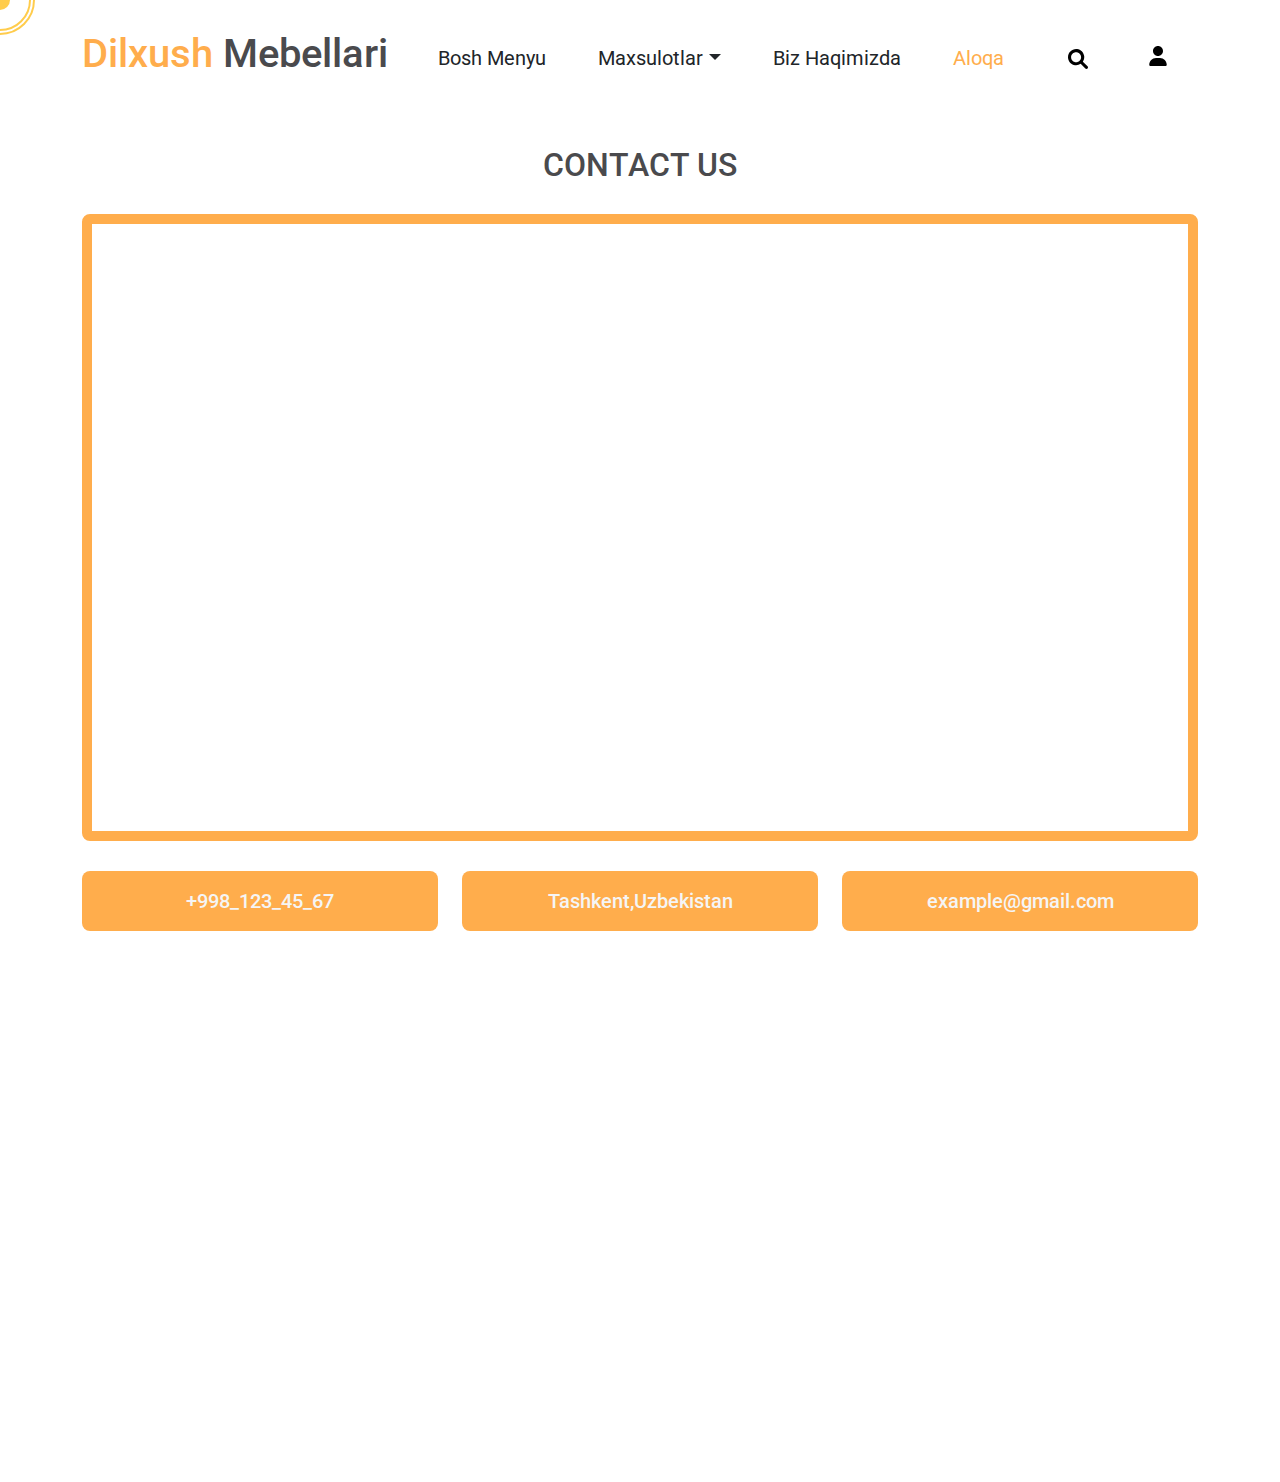
<file: contact.html>
<!DOCTYPE html>
<html lang="en">

<head>
    <meta charset="UTF-8">
    <meta http-equiv="X-UA-Compatible" content="IE=edge">
    <meta name="viewport" content="width=device-width, initial-scale=1.0">
    <title>CONTACT PAGE</title>
    <!-- FAVICON(SAYTNING LOGOSI) -->
    <link rel="shortcut icon" href="img/favicon.png" type="image/x-icon">
    <!-- CSS FILE -->
    <link rel="stylesheet" href="css/style.css">
    <!-- BOOTSTRAP 5 -->
    <link rel="stylesheet" href="css/bootstrap.min.css">
    <!-- ANIMATION-VIEW -->
    <link rel="stylesheet" href="animation/animate.css">

</head>

<body>

      <!-- Cursor-start -->

      <div class="cursor"></div>
      <div class="cursor2"></div>
  
      <!-- Cursor-end -->

    <div class="container container-sm">
        <!-- NAVBAR-START -->

        <nav class="nav d-flex align-items-center justify-content-between">
            <div class="logo navbar-brand">
                <a href="index.html">
                    <h1><span>Dilxush</span> Mebellari</h1>
                </a>
            </div>

            <ul class="nav">
                <li class="nav-item"><a class="text-dark nav-link" href="index.html">Bosh Menyu</a></li>
                <li class="nav-item dropdown"><a class="nav-link text-dark dropdown-toggle" id="dropdownMenuButton1"
                        data-bs-toggle="dropdown" aria-expanded="false" href="#">Maxsulotlar</a>
                    <ul class="dropdown-menu">
                        <li><a class="dropdown-item" href="products/index.html#bads">Oshxona</a></li>
                        <li><a class="dropdown-item" href="products/index.html#chairs">Yotoqxona</a></li>
                        <li><a class="dropdown-item" href="products/index.html#lights">Mehmonxona</a></li>
                        <li><a class="dropdown-item" href="products/index.html#sofas">Office</a></li>
                    </ul>
                </li>
                <li class="nav-item"><a class="nav-link text-dark" href="about.html">Biz Haqimizda</a></li>
                <li class="nav-item"><a class="actived nav-link" href="contact.html">Aloqa</a></li>
            </ul>

            <div class="icons d-flex">
                <a href="products/index.html"><img id="search" src="img/icons/search-icon.svg" alt="search"></a>
                <img id="user" src="img/icons/user-icon.svg" alt="user">
                <img id="mobileMenu" src="img/icons/menu.ico" alt="menu">
            </div>

        </nav>

        <!-- NAVBAR-END -->

        <!-- MOBILE-MENU-START -->

        <ul id="mobileMenu-list">
            <li><a href="index.html">Bosh Menyu</a></li>

            <li class="dropdown"><a class="text-dark dropdown-toggle" id="dropdownMenuButton1" data-bs-toggle="dropdown"
                    aria-expanded="false" href="#">Maxsulotlar</a>
                <ul class="dropdown-menu">
                    <li><a class="dropdown-item" href="products/index.html">Oshxona</a></li>
                    <li><a class="dropdown-item" href="products/index.html">Yotoqxona</a></li>
                    <li><a class="dropdown-item" href="products/index.html">Mehmonxona</a></li>
                    <li><a class="dropdown-item" href="products/index.html">Office</a></li>
                </ul>
            </li>

            <li><a href="about.html">Biz Haqimizda</a></li>
            <li><a class="actived" href="contact.html">Aloqa</a></li>
        </ul>

        <!-- MOBILE-MENU-END -->




        <!-- CONTACT-SECTION-START -->

        <section id="contact">

            <h2 class="wow animate__animated animate__swing">CONTACT US</h2>

            <div class="map wow animate__animated animate__bounceIn">
                <iframe
                    src="https://www.google.com/maps/embed?pb=!1m18!1m12!1m3!1d5194.076400693827!2d69.50316495198402!3d41.23277192981732!2m3!1f0!2f0!3f0!3m2!1i1024!2i768!4f13.1!3m3!1m2!1s0x38ae514eeb6a26b7%3A0x8f97116ca04e269e!2z0JbRg9C80LDQsdC-0LfQvtGA!5e0!3m2!1sru!2s!4v1649448865353!5m2!1sru!2s"
                    width="100%" height="600" style="border:0;" allowfullscreen="" loading="lazy"
                    referrerpolicy="no-referrer-when-downgrade"></iframe>
            </div>

            <div class="row">

                <div class="col-md-4 wow animate__animated animate__bounceInUp">
                    <h3>+998_123_45_67</h3>
                </div>

                <div class="col-md-4 wow animate__animated animate__bounceInUp">
                    <h3>Tashkent,Uzbekistan</h3>
                </div>

                <div class="col-md-4 wow animate__animated animate__bounceInUp">
                    <h3>example@gmail.com</h3>
                </div>

            </div>

        </section>

        <!-- CONTACT-SECTION-END -->


        <!-- FOOTER-START -->

        <footer class="wow animate__animated animate__fadeInUpBig">

            <div class="main">

                <div class="main-text">
                    <h1>Biz haqimizda so'nggi yangiliklarni olish uchun obuna bo'ling</h1>
                    <p>Biz sizga gazetamizga obuna bo'lishni tavsiya qildik, biz haqimizda kundalik yangiliklarni olish uchun elektron pochtangizni kiriting</p>
                </div>

                <form class="main-input">
                    <input type="email" placeholder="Enter you email" required>
                    <button class="btn-global">A'zo Bo'lish</button>
                </form>

            </div>

            <div class="footer">
                <div class="text">
                    <h3>DESIGNED & CODED BY AVANCODER</h3>
                    <p>© 2022. All rights reserved</p>
                </div>
                <div class="links">
                    <a href="about.html">Biz Haqimizda</a>
                    <a href="#">Partnership</a>
                    <a href="#">Privacy Police</a>
                </div>
            </div>

        </footer>

        <!-- FOOTER-END -->

    </div>

    <!-- javascript -->
    <script src="js/jquery-3.6.0.min.js"></script>
    <script src="js/script.js"></script>
    <script src="js/bootstrap.bundle.min.js"></script>
    <!-- Wow.js -->
    <script src="animation/wow.min.js"></script>
    <script>
        new WOW().init();
    </script>
</body>

</html>
</file>
<file: css/style.css>
/* GLOBAL STYLES-START*/

@import url('https://fonts.googleapis.com/css2?family=Montserrat:ital,wght@1,300&family=Roboto:wght@300;400&display=swap');
@import url('https://fonts.googleapis.com/css2?family=Sofia&display=swap');

*{
    cursor: none;
} 

:root {
    --global-color: #FFAD4C;
    --global-font: 'Roboto';
    --black: #313030;
    --black-80: rgb(74, 74, 77);
    --defoult-margin: 80px;
    --strong-margin: 130px;
    --defoult-border-radius: 8px;
}

#mobileMenu {
    display: none;
    height: 32px;
    width: 30px;
    cursor: pointer;
    z-index: 999999;
}

.dropdown-menu {
    border-radius: 10px !important;
}

html {
    overflow-x: hidden !important;
}

body {
    background-color: #E5E5E5;
    overflow-x: hidden !important;
    position: relative;
}

.actived {
    color: var(--global-color) !important;
}

.product-actived {
    color: black !important;
    font-weight: 700;
}

.btn-global {
    background-color: var(--global-color);
    text-align: center;
    padding: 12px 23px;
    width: 196px;
    font-weight: 700;
    font-size: 20px;
    font-family: var(--global-font);
    outline: none;
    border: transparent;
    border-radius: var(--defoult-border-radius);
    color: whitesmoke;
    transition: 0.5s all ease;
}

.btn-global:hover {
    background-color: whitesmoke;
    color: var(--global-color);
    border: 1px solid #FFAD4C;
}

.dropdown-menu {
    border-radius: 10px;
}

/* GLOBAL STYLES-END*/

/* OTHER-STYLES-START */

.cursor{
    position: fixed;
    width: 70px;
    height: 70px;
    left: 0;
    top: 0;
    border: 6px double #ffcc4c;
    border-radius: 50%;
    pointer-events: none;
    transform: translate(-50%, -50%);
    transition: 0.1s;
    z-index: 99999;
    background-color: rgba(255, 255, 255, 0.027);
}

.cursor2{
position: fixed;
width: 20px;
height: 20px;
left: 0;
top: 0;
border-radius: 50%;
pointer-events: none;
transform: translate(-50%, -50%);
transition: 0.25s;
z-index: 99999;
background-color: #ffcc4c;
}

::selection{
color: whitesmoke;
background-color: var(--global-color);
}

::-webkit-scrollbar {
background-color: #dddd;
width: 8px;
height: 8px;
}

::-webkit-scrollbar-thumb {
background-color: var(--global-color);
}

::placeholder {
font-family: var(--global-font);
font-weight: 400;
font-size: 18px;
line-height: 140%;
letter-spacing: 0.01em;
color: #A8A8A8;
}

/* OTHER-STYLES-END */

/* NAVBAR-START */

nav {
    padding: 25px 0;
}

nav .logo {
    font-family: var(--global-font);
    font-weight: 900;
    font-size: 32px;
    color: var(--black-80);
}

nav a {
    text-decoration: none;
}

nav h1 {
    color: var(--black-80);
}

nav .logo span {
    color: var(--global-color);
}

nav .icons img {
    width: 20px;
    height: 20px;
    margin: 0 30px;
    cursor: pointer;
}

nav ul li a {
    font-weight: 400;
    font-size: 20px;
    margin: 0 10px;
    font-family: var(--global-font);
    text-transform: capitalize;
}

nav ul li a:hover {
    color: var(--global-color) !important;
}

#mobileMenu-list {
    display: flex;
    flex-direction: column;
    z-index: 999;
    width: 100%;
    text-align: center;
    background-color: #ffffff;
    list-style-type: none;
    margin: 20px 0;
    display: none;
}

#mobileMenu-list li a {

    font-size: 25px;
    margin: 0 10px;
    font-family: 'Sofia', 'Roboto', sans-serif;
    text-decoration: none;
    color: var(--black);
}


/* NAVBAR-END */


/* HOME-SECTION-START */

#home {
    position: relative;
    margin-top: 50px;
}

#home .home-img {
    display: flex;
    align-items: center;
    justify-content: flex-end;
}

#home #carouselExampleIndicators {
    width: 850px;
    border-radius: var(--defoult-border-radius);
    position: relative;
}

#home #carouselExampleIndicators img {
    height: 500px;
    object-fit: cover;
}

#home .square {
    width: 100%;
    position: absolute;
    height: 100%;
    right: 5%;
    top: 5%;
    background-color: var(--global-color);
    opacity: 0.4;
}

#home .home-text {
    width: 500px;
    top: 50px;
    left: 30px;
    padding: 25px;
    position: absolute;
    z-index: 1;
    border-radius: 16px;
    background: rgba(248, 248, 248, 0.77);
    backdrop-filter: blur(9px);
}

#home .home-text h1 {
    color: var(--global-color);
    font-weight: 700;
    font-size: 40px;
    width: 100%;
    text-transform: capitalize;
}

#home .home-text p {
    text-align: justify;
    line-height: 25px;
    font-family: 'Roboto';
    font-weight: 400;
    font-size: 24px;
    color: #4B4B4B;
    line-height: 38px;
}

/* HOME-SECTION-END */


/* QUALITY-SECTION-START */

#quality {
    margin-top: var(--strong-margin);
}

#quality h2 {
    color: var(--black-80);
    text-align: center;
    font-family: var(--global-font);
    margin: 30px;
}

#quality .row h3 {
    font-family: var(--global-font);
    font-size: 20px;
    background-color: var(--global-color);
    text-align: center;
    padding: 18px;
    color: whitesmoke;
    border-radius: var(--defoult-border-radius);
    margin-top: 30px;
    transition: 0.5s all ease;
    font-weight: 500;
}

#quality .row h3:hover {
    background-color: transparent;
    color: var(--global-color);
    border: 2px solid #FFAD4C;
    font-weight: 600;
}

/* QUALITY-SECTION-END */


/* CATEGORY-SECTION-START */

#category {
    margin-top: var(--strong-margin);
    display: flex;
    flex-wrap: wrap;
    height: 686px;
}

#category .global {
    display: flex;
    flex-direction: column;
    margin-right: 80px;
}

#category .global h1 {
    font-family: var(--global-font);
    width: 500px;
    margin-bottom: 30px;
    color: var(--black);
}


#category .global img {
    width: 625px;
    height: 532px;
    border-radius: var(--defoult-border-radius);
    object-fit: cover;
}

#category .category .category-item {
    display: grid;
    grid-template-columns: 50% 50%;
    margin: 35px 0;
    height: 202px;
}

#category .category .category-item p {
    width: 317px;
}

.category-item p,
.category-item h3 {
    color: var(--black-80);
    font-family: var(--global-font);
}

#category .category .category-item img {
    width: 202px;
    height: 202px;
    border-radius: var(--defoult-border-radius);
    object-fit: cover;
}

#category .category .category-item .img {
    margin-right: 20px;
}


#category .category .category-item a {
    color: var(--black);
    border-bottom: 1px solid #FFAD4C;
    text-decoration: none;
    transition: 0.3s all linear;
}

#category .category .category-item a:hover {
    color: var(--global-color);
    border-bottom-color: var(--black-80);
}

/* CATEGORY-SECTION-END */


/* PRODUCT-SECTION-START */

#product {
    margin-top: var(--strong-margin);
}

#product .ctg h1 {
    font-family: var(--global-font);
    font-weight: 700;
    font-size: 32px;
    color: var(--black);
    margin-bottom: 25px;
}

#product .ctg .product-nav a {
    margin: 0 10px;
    color: #4b4b4b88;
    text-decoration: none;
    transition: 0.3s all linear;
}

#product .ctg .product-nav a:hover {
    color: var(--global-color);
}

#product .products {
    overflow-x: auto;
    margin-top: var(--defoult-margin);
    width: 100%;
    display: flex;
}

#product .products::-webkit-scrollbar {
    width: 0;
    height: 10px;
}

#product .products .cards {
    margin-right: 50px;
    padding: 28px;
    border: transparent;
    position: relative;
}

#product .products .cards img {
    width: 250px;
    height: 250px;
    margin: 20px 0;
    object-fit: cover;
}

#product .products .cards .clas {
    position: absolute;
    top: 0;
    color: #4b4b4b88;
    font-family: 'Roboto';
    font-weight: 400;
    font-size: 16px;
    z-index: 9;
}

#product .products .cards .rp {
    position: relative;
    bottom: 0;
    left: 0;
    color: var(--global-color);
    font-weight: 700;
    background-color: #ffffff;
    backdrop-filter: blur(10px);
    padding: 12px 24px;
}

#product .products .cards .name {
    font-family: 'Roboto';
    font-weight: 700;
    font-size: 20px;
}

#product .products .cards .plus {
    width: 30px;
    height: 30px;
    position: absolute;
    top: 0;
    right: 0;
    cursor: pointer;
}

#product .products .cards .plus img {
    width: 100%;
    height: 100%;
}


/* PRODUCT-SECTION-END */

/* ABOUT-SECTION-START */

.about-bg {
    background: url(../img/about-bg.jpg) no-repeat;
    background-attachment: fixed;
    background-size: cover;
    background-position: center;
    min-height: 80vh;
    display: flex;
    justify-content: center;
    align-items: center;
}

#about {
    display: flex;
    align-items: center;
    margin: 80px 0;
}

#about .text {
    max-width: 600px;
    background: rgba(248, 248, 248, 0.149);
    backdrop-filter: blur(15px);
    border-radius: 8px;
    margin: 0 30px;
    padding: 22px;
    z-index: 3;

}

#about .text p {
    color: whitesmoke;
    font-family: 'Segoe UI', Tahoma, Geneva, Verdana, sans-serif;
    font-weight: 500;
    font-size: 19px;
}

#about .text h1 {
    -webkit-text-stroke-color: #ffcc4c;
    -webkit-text-stroke-width: 1.3px;
    color: transparent;
    text-align: center;
}

#about .text ul {
    list-style-type: none;
}

#about .img {
    position: relative;
}

#about .img .border-absolute {
    position: absolute;
    height: 400px;
    width: 400px;
    border: 20px solid #ffcc4c;
    top: 35px;
    z-index: 1;
    left: -40px;
    border-radius: 5px;
}

#about .img img {
    height: 400px;
    width: 400px;
    z-index: 3;
    position: relative;
    border-radius: 5px;
}

/* ABOUT-SECTION-END */

/* CONTACT-SECTION-START */


#contact h2 {
    color: var(--black-80);
    text-align: center;
    font-family: var(--global-font);
    margin: 30px;
}

#contact .map {
    border: 10px solid #FFAD4C;
    border-radius: 8px;
}

#contact h2 {
    color: var(--black-80);
    text-align: center;
    font-family: var(--global-font);
    margin: 30px;
}

#contact .row h3 {
    font-family: var(--global-font);
    font-size: 20px;
    background-color: var(--global-color);
    text-align: center;
    padding: 18px;
    color: whitesmoke;
    border-radius: var(--defoult-border-radius);
    margin-top: 30px;
    transition: 0.5s all ease;
    font-weight: 500;
}

#contact .row h3:hover {
    background-color: transparent;
    color: var(--global-color);
    border: 2px solid #FFAD4C;
    font-weight: 600;
}

/* CONTACT-SECTION-END */

/* FOOTER-START */

footer {
    margin-top: var(--strong-margin);
    background-color: #deb47e;
    padding: 20px 40px;
}

footer .main {
    margin-top: 20px;
    display: flex;
    flex-wrap: wrap;
    align-items: center;
    justify-content: space-between;
}

footer .main h1 {
    font-family: 'Roboto';
    font-weight: 700;
    font-size: 32px;
    color: whitesmoke;
    line-height: 140%;
    letter-spacing: 0.01em;
    text-align: center;
}

footer .main p {
    font-weight: 400;
    font-size: 20px;
    line-height: 140%;
    color: #ffffff;
    letter-spacing: 0.01em;
    margin: 0 auto;
    text-align: center;
}

footer .main .main-input {
    margin: 20px auto;
    padding: 8px;
    background-color: #ffffff;
    z-index: 9;
    border-radius: var(--defoult-border-radius);
}

footer .main .main-input input {
    outline: none;
    border: transparent;
    padding: 8px;
    width: 200px;
}

footer .main .main-input button{
    font-size: 15px;
}

footer .footer {
    display: flex;
    flex-wrap: wrap;
    align-items: center;
    justify-content: space-between;
    margin: 0 auto;
    border-top: 2px solid #FFFFFF;
    padding: 10px;
    padding-top: 40px;
    width: 100%;
}

footer .footer h3 {
    font-family: 'Roboto';
    font-weight: 550;
    font-size: 20px;
    line-height: 140%;
    letter-spacing: 0.01em;
    color: #FFFFFF;
    margin: 10px 0;
}

footer .footer p {
    font-family: 'Roboto';
    font-size: 18px;
    line-height: 140%;
    letter-spacing: 0.01em;
    color: #FFFFFF;
}

footer .footer a {
    font-family: 'Roboto';
    font-weight: 500;
    font-size: 20px;
    line-height: 140%;
    letter-spacing: 0.01em;
    color: #FFFFFF;
    text-decoration: none;
    margin: 0 18px;
    transition: all ease 0.3s;
}


/* FOOTER-END */


/* RESPONSIVE-START */

@media (max-width: 1440px) {

    #category .global {
        margin-right: 0;
        width: 100%;
    }

    #category .line {
        width: 100%;
        height: 5px;
        background-color: var(--global-color);
        margin-top: 50px;
    }

    #category .global h1 {
        text-align: center;
        margin-bottom: 20px;
    }

    #category .global h1,
    #category .global img {
        width: 100%;
        margin-right: 0;
    }

    #category .global img {
        height: 450px;
    }

    #product {
        margin-top: 1820px;
    }

    #category .category .category-item {
        grid-template-columns: auto;
        width: 100%;
        margin-top: 400px;
        background-color: #dddd;
    }

    #category .category .category-item .img,
    #category .category .category-item .text {
        display: block;
        width: 100%;
    }


    #category .category .category-item:nth-child(1) {
        margin-top: 50px;
    }

    #category .category .category-item p {
        width: 100%;
    }

    #category .category .category-item img {
        height: 400px;
        width: 100%;
        margin: 10px auto;
        display: block;
    }

    #about {
        flex-wrap: wrap;
        justify-content: center;
        align-items: center;
    }

    #about .text {
        margin-top: 60px;
        padding: 25px;
    }

}

@media (max-width: 1200px) {
    .nav ul {
        display: none;
    }

    .nav .icons {
        display: none;
    }

    #search,
    #user,#searchShow {
        display: none;
    }

    #mobileMenu {
        display: block;
    }

    #home .home-text {
        width: 400px;
        padding: 15px;
    }

    #home .home-text h1 {
        font-size: 30px;
    }

    #home .home-text p {
        line-height: 25px;
        font-size: 20px;
    }



    footer .main {
        justify-content: center;
    }

    footer .main p {
        font-size: 18px;
        text-align: center;
    }

    footer .main h1 {
        text-align: center;
        font-size: 20px;
    }

    footer .footer {
        justify-content: center;
    }

    footer .footer h3,
    footer .footer a {
        font-size: 18px;
    }

    footer .footer p {
        font-size: 15px;
    }

    #contact .map iframe {
        height: 400px;
    }

    .cursor,.cursor2{
      display: none;
      cursor: pointer;
}
}


@media (max-width: 620px) {
    #home .home-text {
        width: 300px;
        padding: 15px;
    }

    #home .home-text h1 {
        font-size: 22px;
    }

    #home .home-text p {
        line-height: 25px;
        font-size: 15px;
    }

    #home #carouselExampleIndicators img {
        height: 400px;
    }

    #category .global img {
        height: 400px;
    }

    #category .category .category-item img {
        height: 350px;
    }

    #product {
        margin-top: 1750px;
    }

    footer {
        text-align: center;
    }

    footer .main p {
        font-size: 16px;
        width: 250px;
        text-align: center;
    }

    footer .main h1 {
        font-size: 16px;
    }


    footer .footer a {
        display: block;
        margin: 20px 0;
    }

    footer .footer p {
        font-size: 14px;
        text-align: center;
    }

    footer .main .main-input {
        padding: 8px;
    }

    footer .main .main-input input {
        padding: 10px;
        width: 150px;
    }

    footer .main button {
        padding: 10px 20px;
        width: 100px;
        height: 50px;
        font-size: 16px;
        text-align: center;
    }

    #about .img .border-absolute {
        height: 250px;
        width: 250px;

    }

    #about .img img {
        height: 250px;
        width: 250px;
    }

    #about .text {
        height: 250px;
        overflow-y: auto;
    }
}

/* RESPONSIVE-END */
</file>
